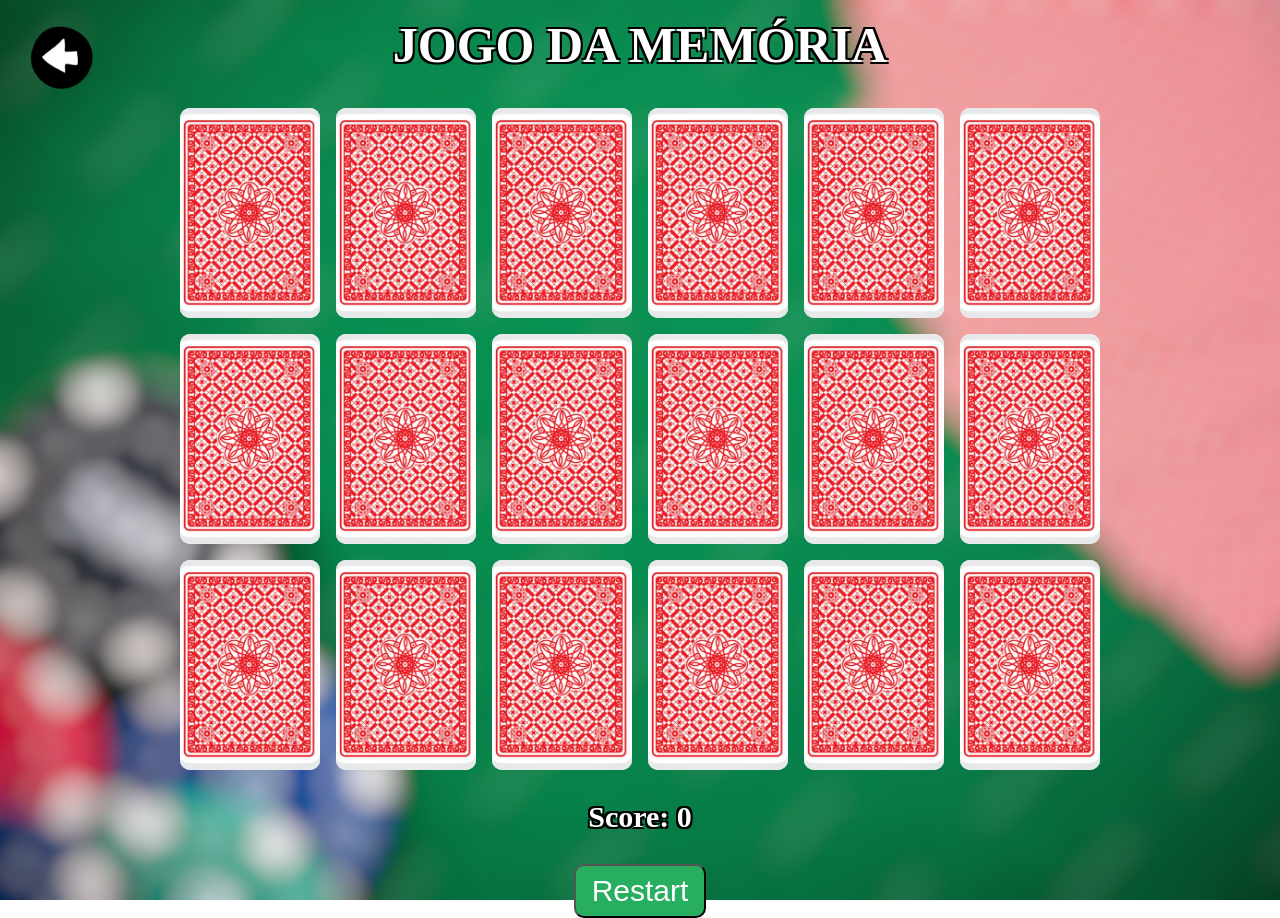
<file: index.html>
<!DOCTYPE html>
<html>
  <head>
    <meta charset="utf-8">
    <title>Jogo Da Memória</title>
    <link rel="stylesheet" type="text/css" href="style.css">
  </head>
  <body>


<div class="borda">
        <div class="titulo">
        <h1 style="color:white">JOGO DA MEMÓRIA</h1>
        </div>
        <div class="grid-container">
        </div>
        <div class="titulo">
        <p>Score: <span class="score"></span></p>
        </div>
        <div class="actions">
        <button onclick="restart()">Restart</button>
        </div>
        <script src="index.js"></script>
</div>


<div class="comebacks">
  <a href="conto.html">
    <img src="imagens/seta brnaca.png" width="100" height="100">
  </a>
</div>

  </body>
</html>
</file>
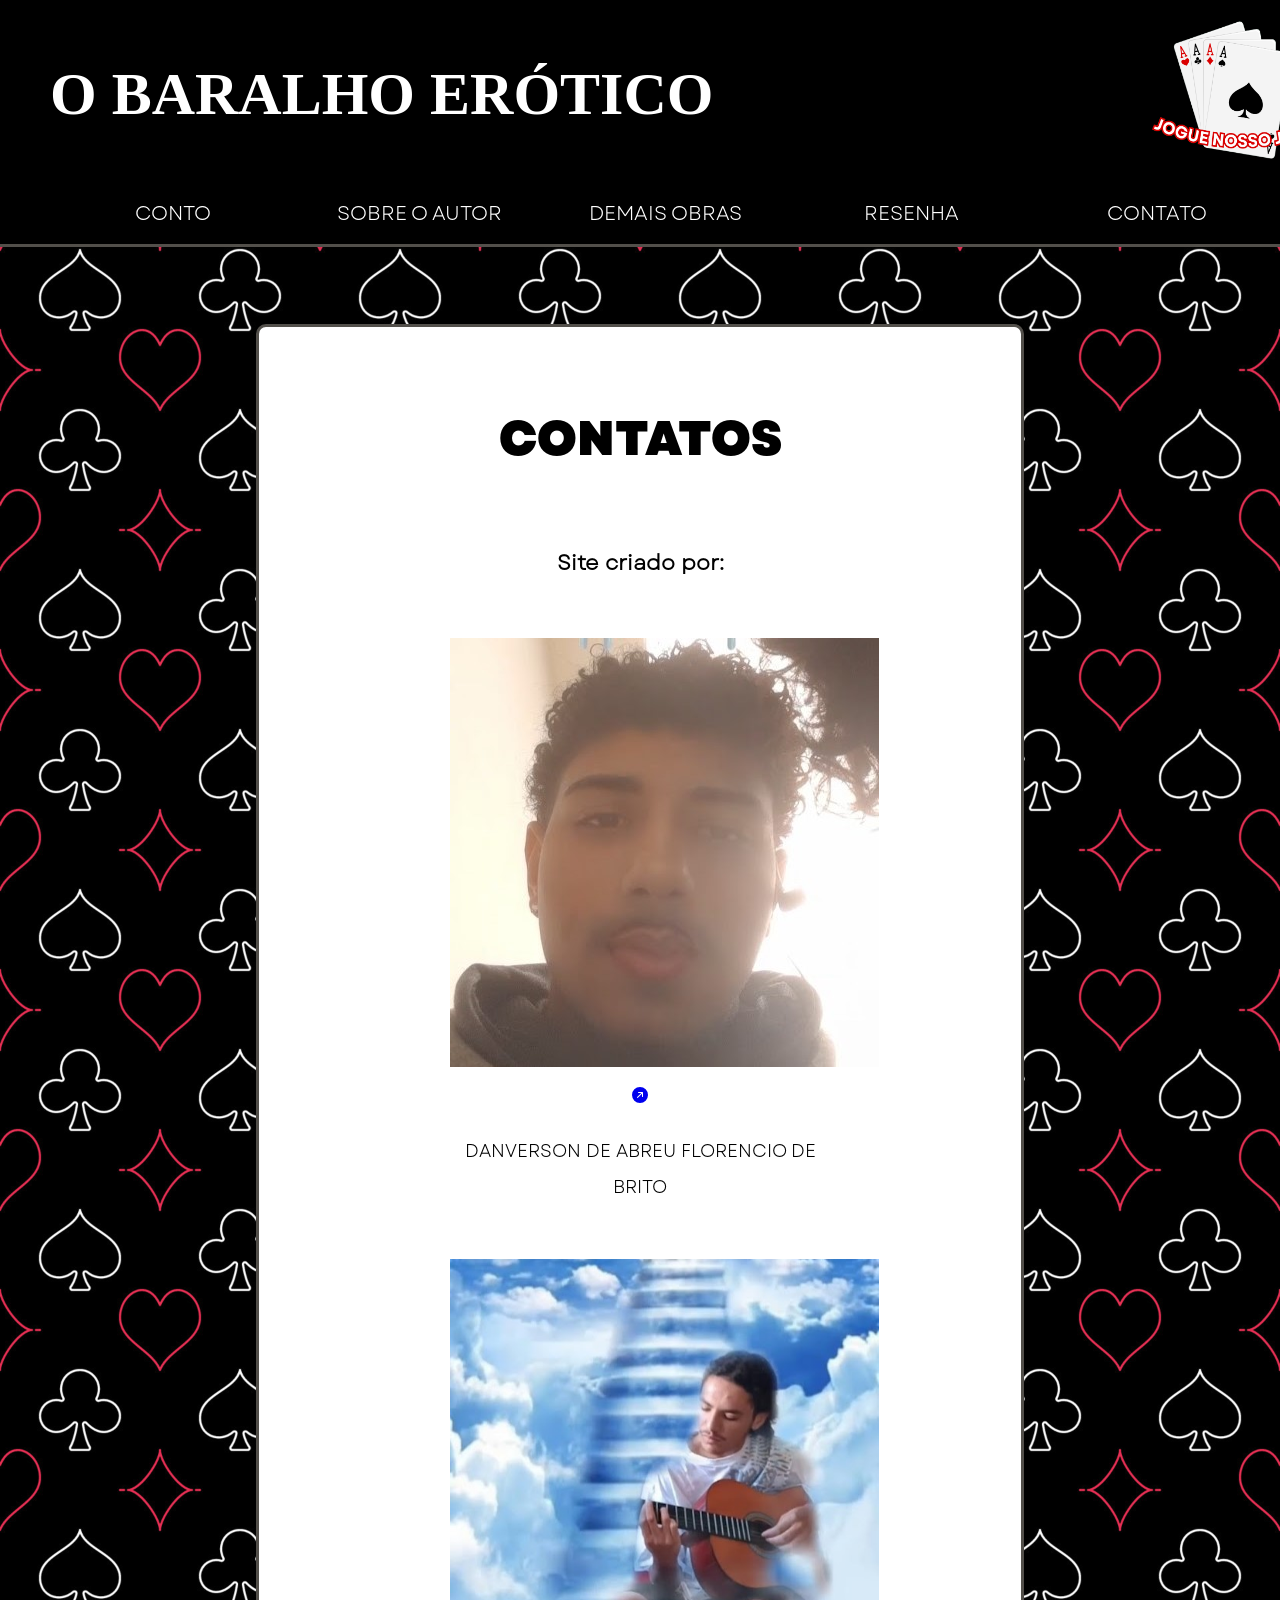
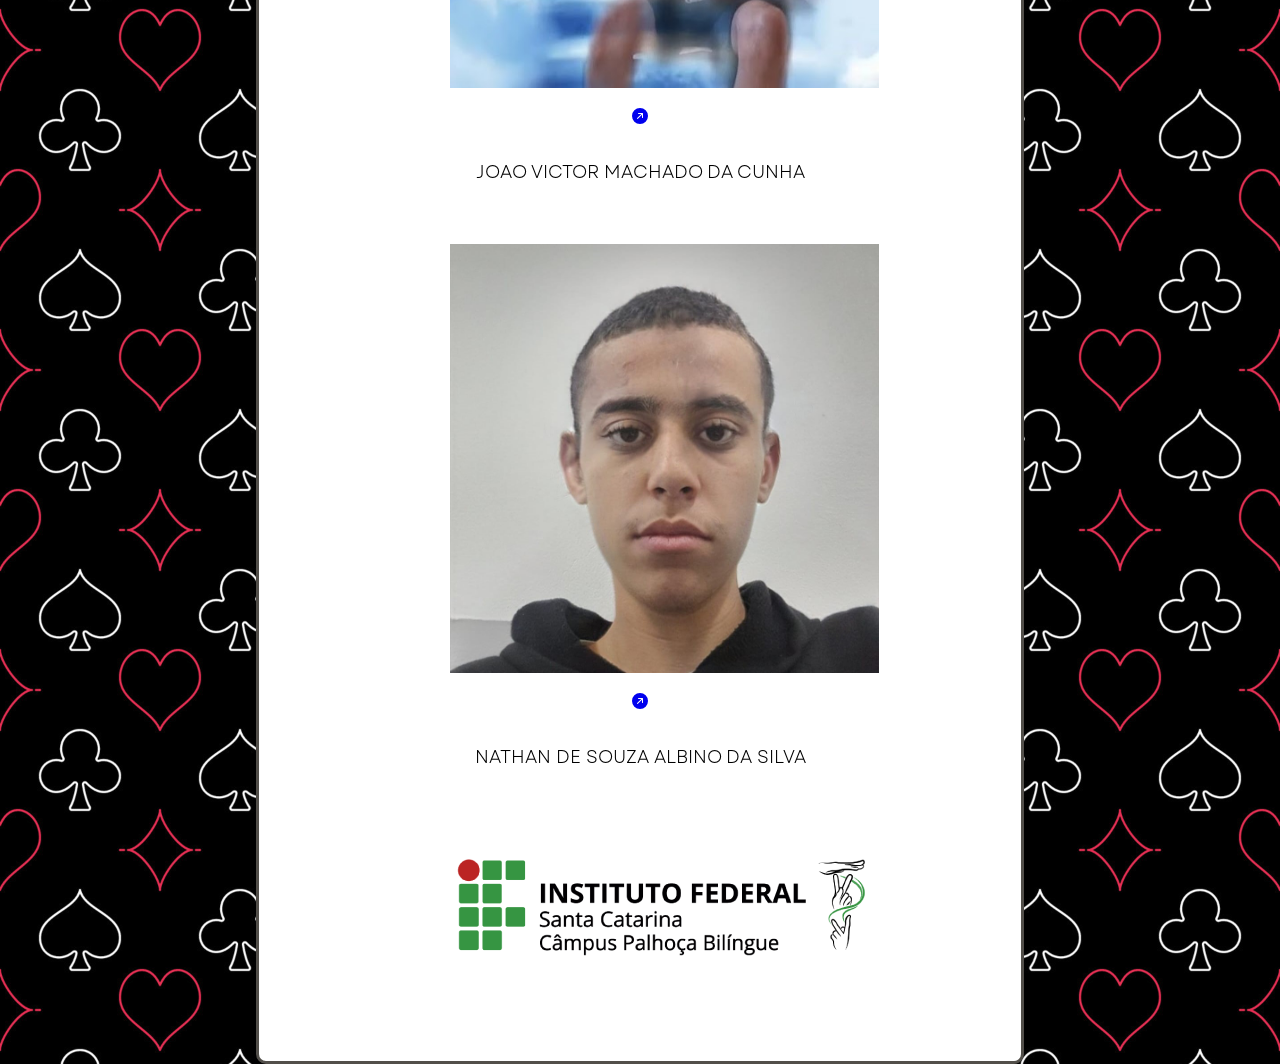
<file: contato.html>
<!DOCTYPE html>
<html lang="PT-BR">
<head>
    <meta charset="UTF-8">
    <meta name="viewport" content="width=device-width, initial-scale=1.0">
    <title>O Baralho Erótico</title>
    <link rel="stylesheet" href="site.css">
</head>
<body>
     <!--CABEÇALHO-->

<div class="header">
    <h1>O BARALHO ERÓTICO</h1>

    <div class="icone">
        <a href="index.html" target="_blank">
        <img src="imagens/icone memory card.png" width="170" height="140" alt="Icone Jogo">
        </a> 
    </div>

    <!--TÓPICOS DO CABEÇALHO-->

    <div class="navegacao"> 
        <div class="item"> <a href="conto.html">CONTO</a></div>
        <div class="item"> <a href="miacouto.html">SOBRE O AUTOR</a></div>
        <div class="item"> <a href="obras.html">DEMAIS OBRAS</a></div>
        <div class="item"> <a href="resenhas.html">RESENHA</a></div>
        <div class="item"> <a href="contato.html">CONTATO</a></div>
    </div>

    </div>
    

    <div class="borda">
    
        <!--TÍTULO-->
    <div class="titulo3">
        <p>
            <h1>CONTATOS</h1>
        </p>
    </div>
    
    <div class="texto3">
        <p>
            <h3>Site criado por:</h3>
            <br>
            <a href="https://www.instagram.com/5d.brito/" target="_blank">
            <img src="imagens/dan.jpg" alt="Danverson">
            <svg xmlns="http://www.w3.org/2000/svg" width="16" height="16" fill="currentColor" class="bi bi-arrow-up-right-circle-fill" viewBox="0 0 16 16">
                <path d="M0 8a8 8 0 1 0 16 0A8 8 0 0 0 0 8m5.904 2.803a.5.5 0 1 1-.707-.707L9.293 6H6.525a.5.5 0 1 1 0-1H10.5a.5.5 0 0 1 .5.5v3.975a.5.5 0 0 1-1 0V6.707z"/>
              </svg>
            </a>
            <p>
            DANVERSON DE ABREU FLORENCIO DE BRITO
            </p>
            <br>
            <a href="https://www.instagram.com/bonjaovi/" target="_blank">
                <img src="imagens/joão.jpg" width="429" height="429" alt="João">
                <svg xmlns="http://www.w3.org/2000/svg" width="16" height="16" fill="currentColor" class="bi bi-arrow-up-right-circle-fill" viewBox="0 0 16 16">
                    <path d="M0 8a8 8 0 1 0 16 0A8 8 0 0 0 0 8m5.904 2.803a.5.5 0 1 1-.707-.707L9.293 6H6.525a.5.5 0 1 1 0-1H10.5a.5.5 0 0 1 .5.5v3.975a.5.5 0 0 1-1 0V6.707z"/>
                  </svg>    
            </a>
            <p>
            JOAO VICTOR MACHADO DA CUNHA
            </p>
            <br>
            <a href="https://www.instagram.com/meninonate/" target="_blank">
                <img src="imagens/nate.jpeg" widht="429" height="429" alt="Nate">
                <svg xmlns="http://www.w3.org/2000/svg" width="16" height="16" fill="currentColor" class="bi bi-arrow-up-right-circle-fill" viewBox="0 0 16 16">
                    <path d="M0 8a8 8 0 1 0 16 0A8 8 0 0 0 0 8m5.904 2.803a.5.5 0 1 1-.707-.707L9.293 6H6.525a.5.5 0 1 1 0-1H10.5a.5.5 0 0 1 .5.5v3.975a.5.5 0 0 1-1 0V6.707z"/>
                  </svg>
            </a>
            <p>
            NATHAN DE SOUZA ALBINO DA SILVA
            </p>
        <br>
        <p>
            <a href="https://www.youtube.com/watch?v=xvFZjo5PgG0" target="_blank">
            <img src="imagens/ifsc logo.png" alt="IFSC CAMPUS PALHOCA">
            </a>
        </p>

    </div>
</body>
</html>
</file>
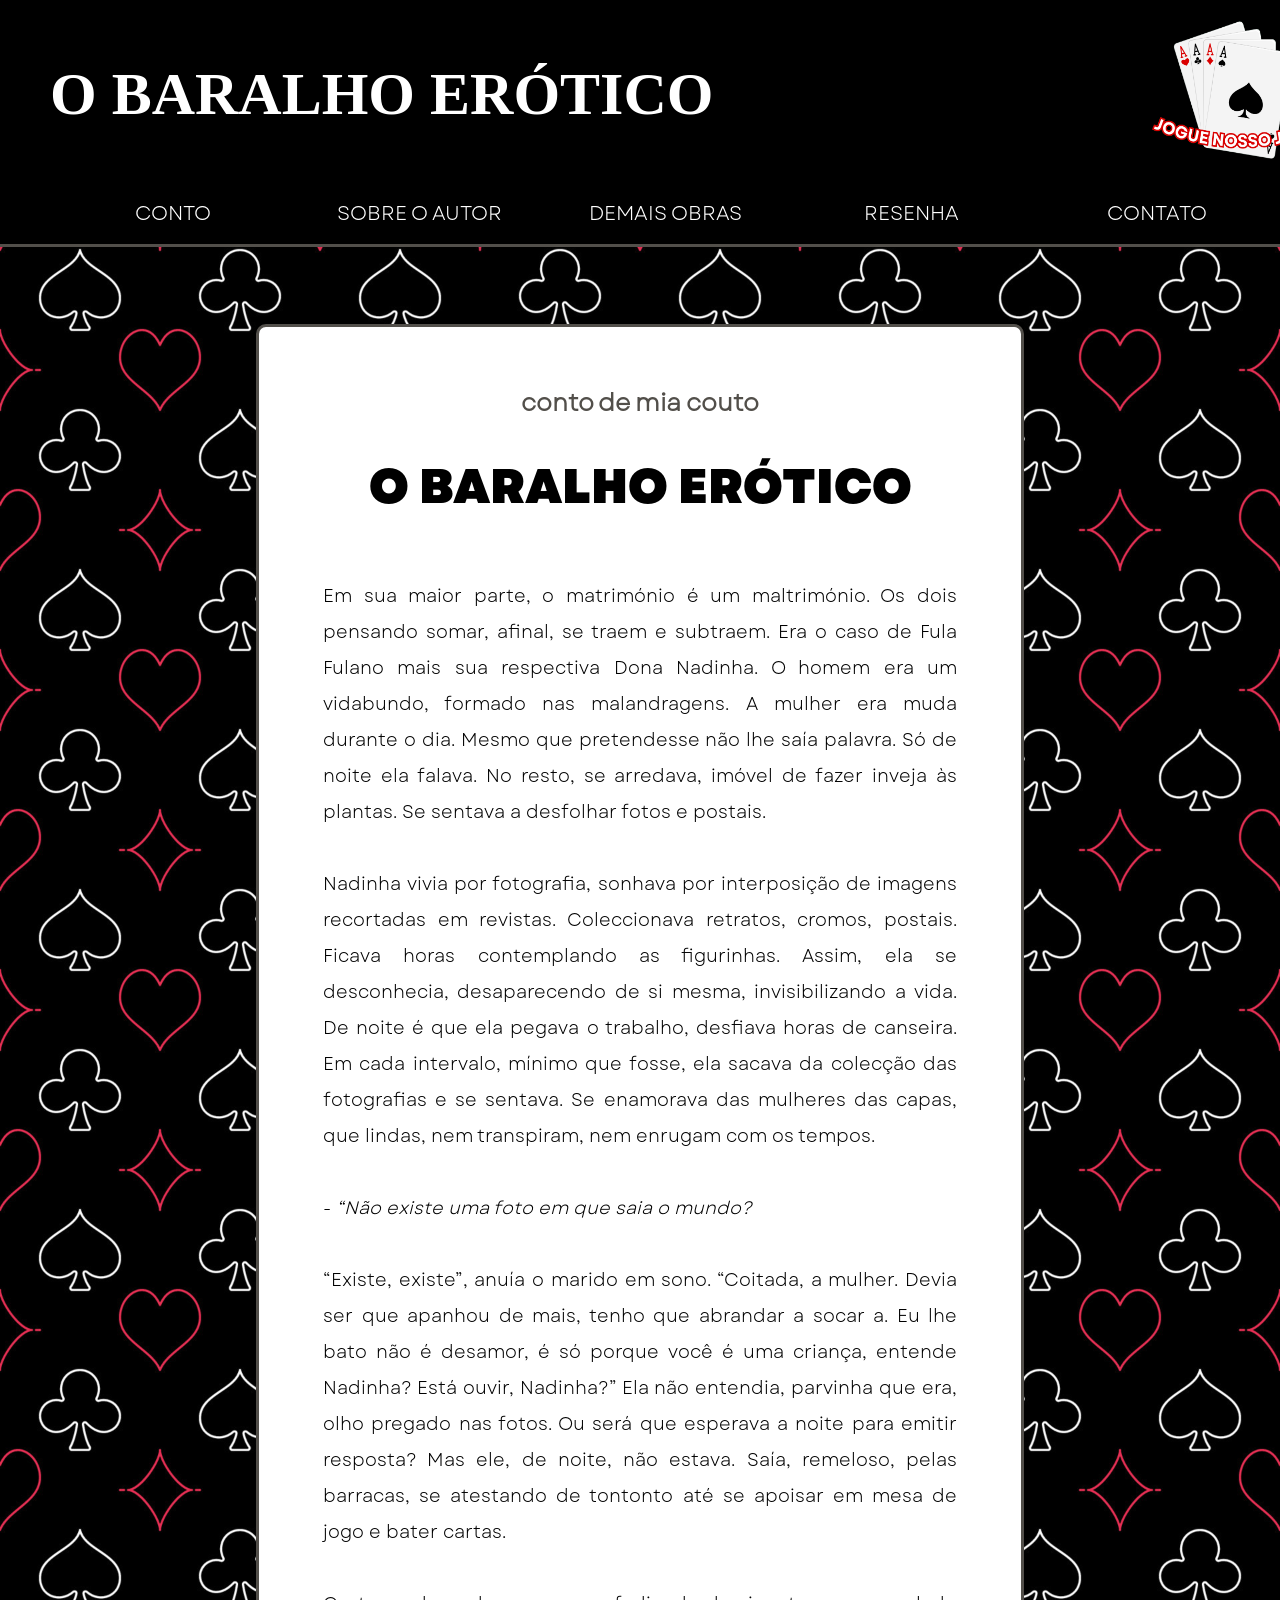
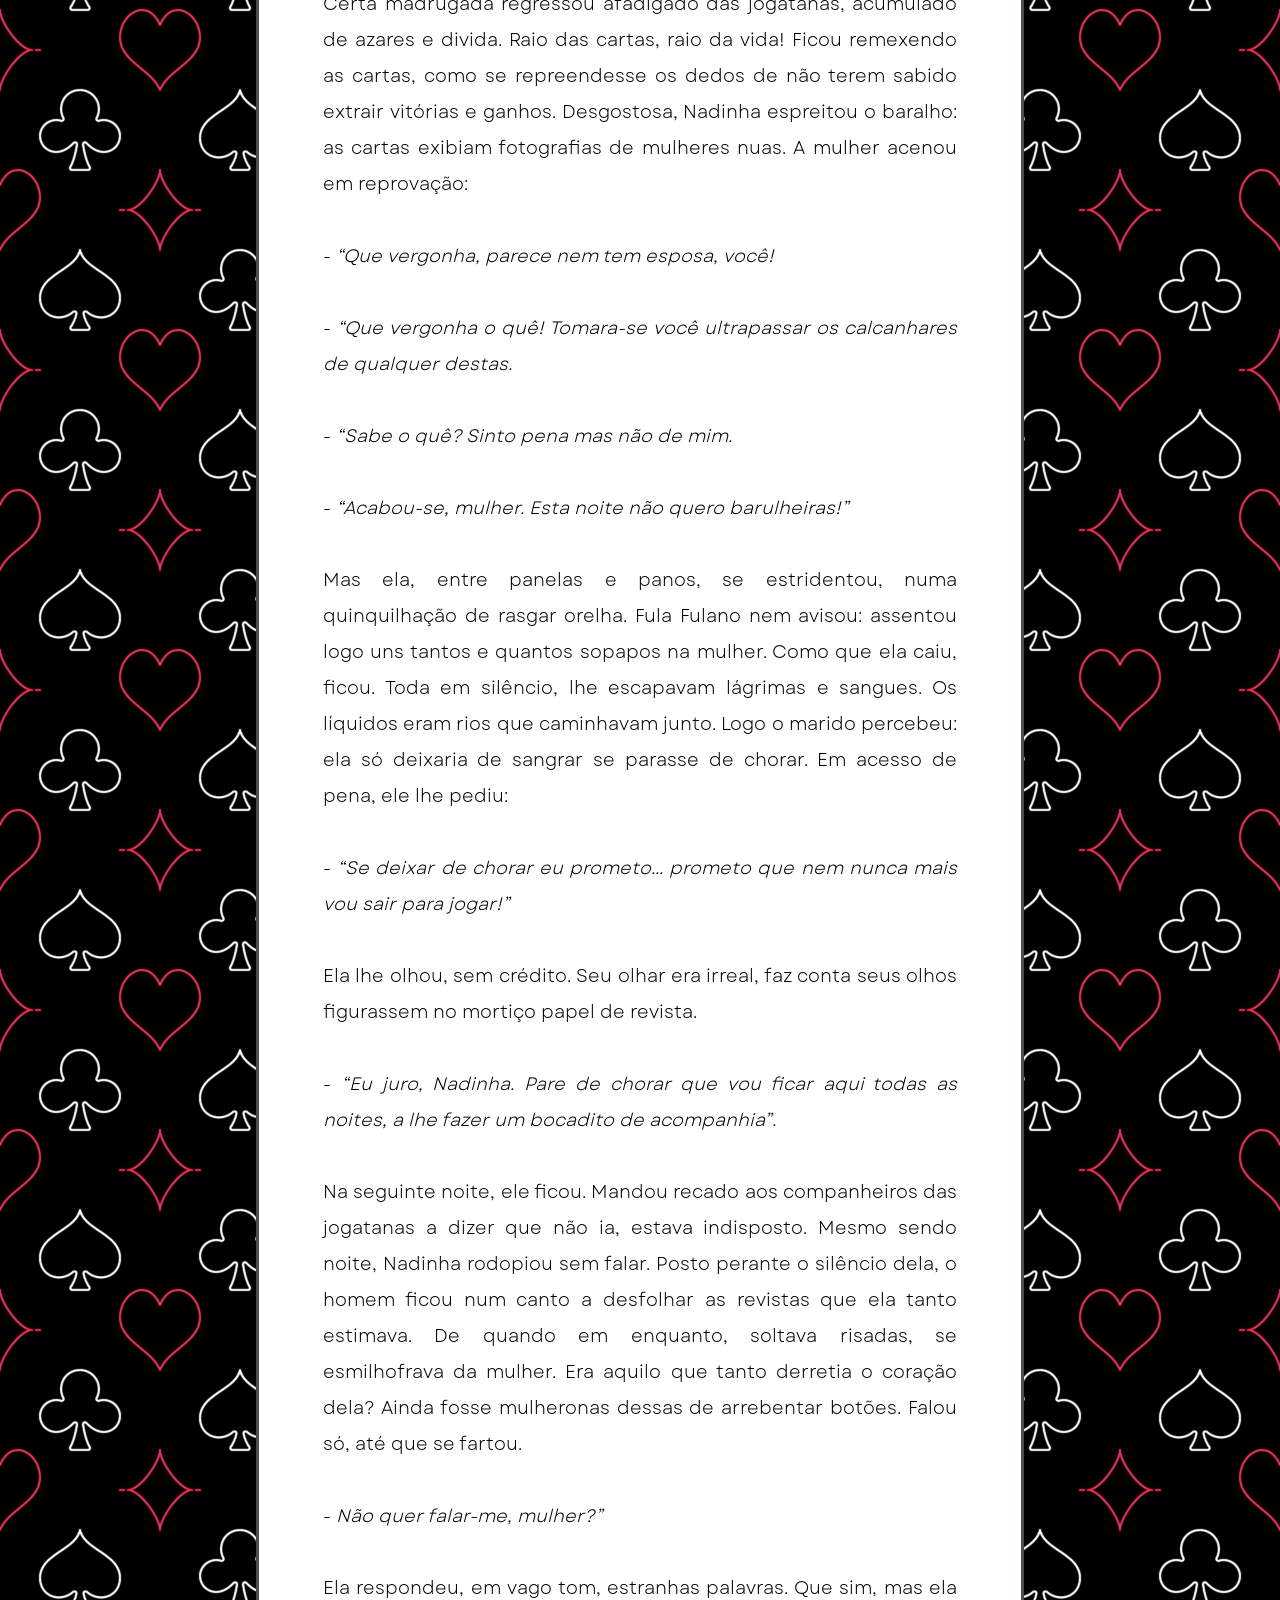
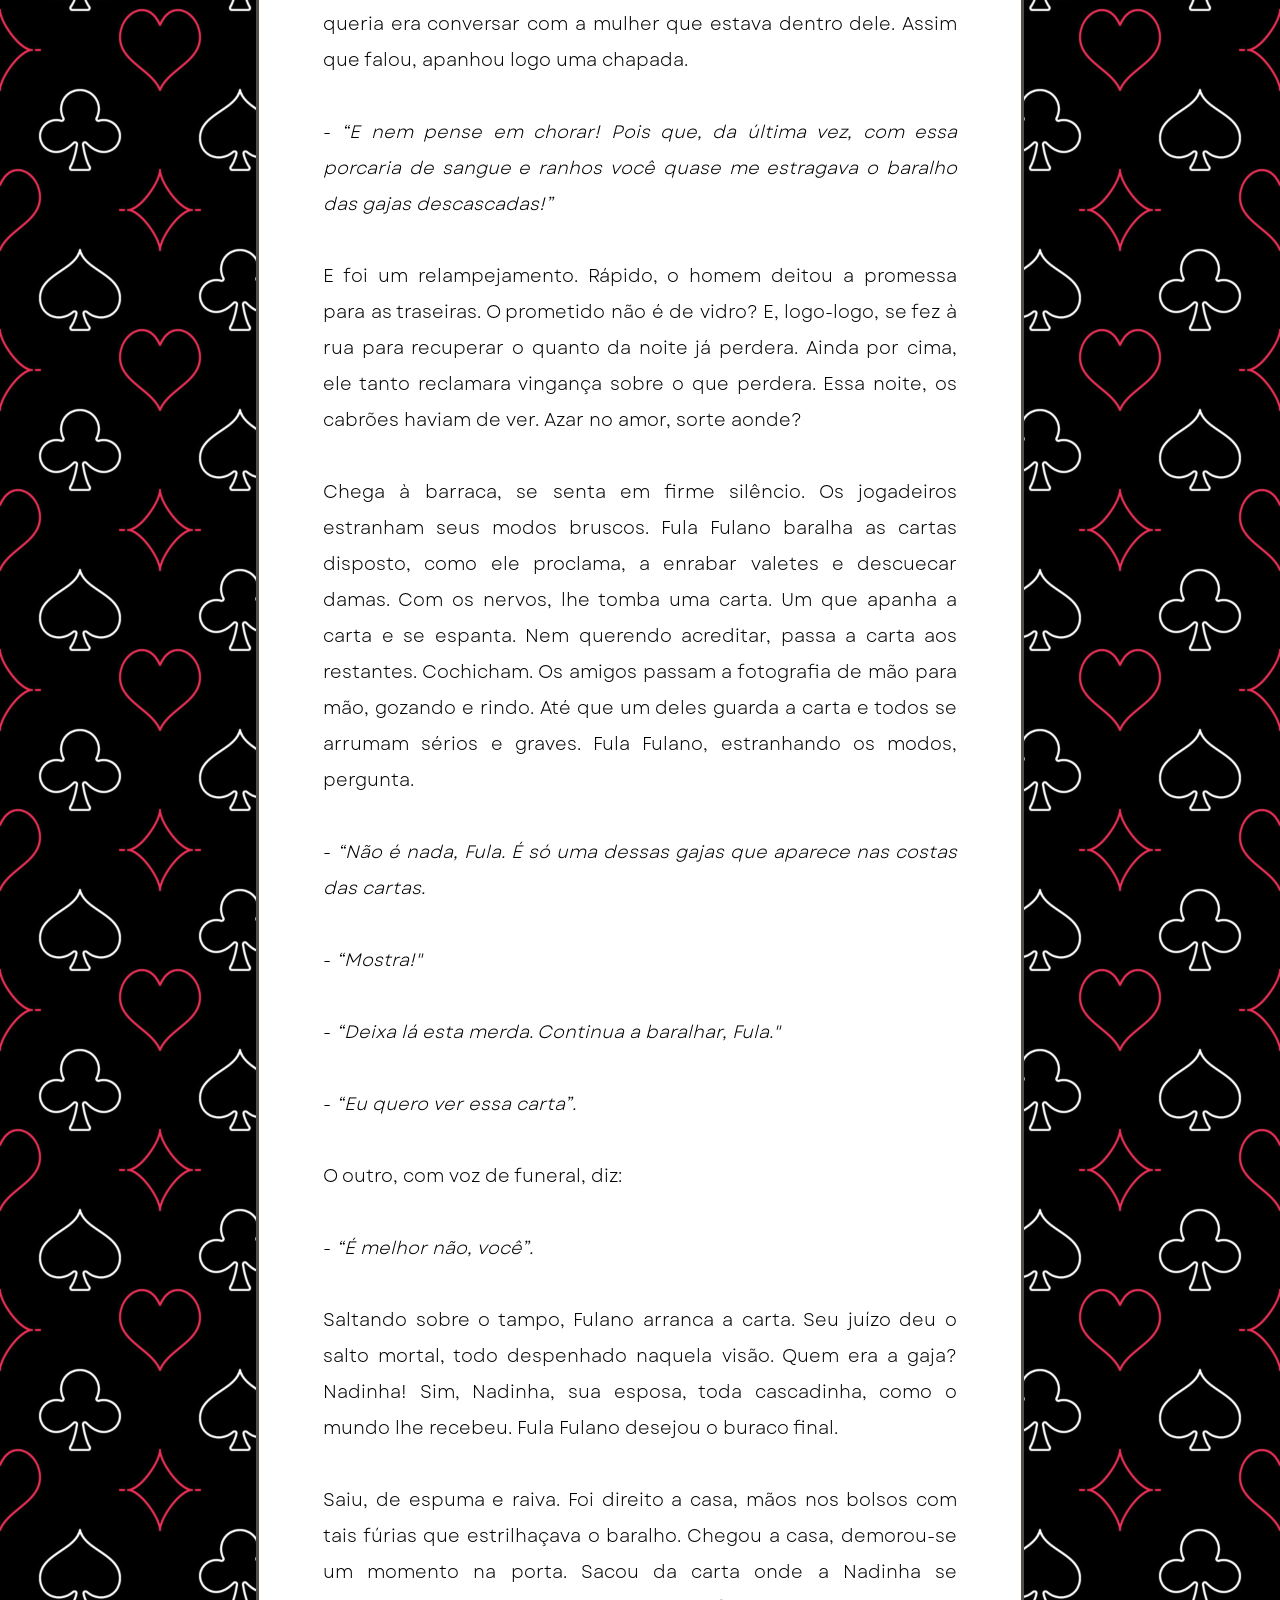
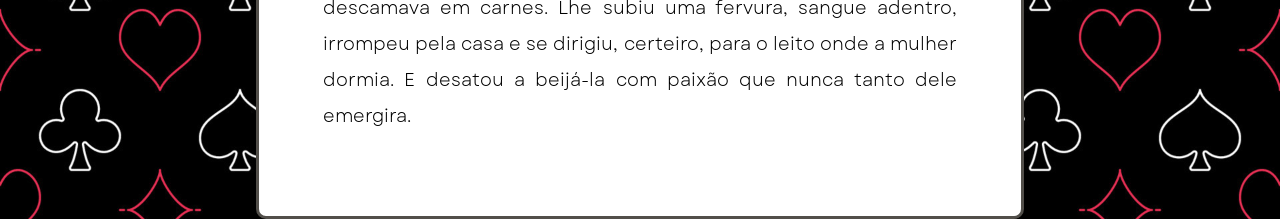
<file: conto.html>
<!DOCTYPE html>
<html lang="pt-br">
<head>
    <meta charset="UTF-8">
    <meta http-equiv="X-UA-Compatible" content="IE=edge">
    <meta name="viewport" content="width=device-width, initial-scale=1.0">
    <title>O Baralho Erótico</title>
    <link rel="stylesheet" href="site.css">
</head>

<body>

    <!--CABEÇALHO-->

<div class="header">
        <h1>O BARALHO ERÓTICO</h1>

        <div class="icone">
            <a href="index.html" target="_blank">
            <img src="imagens/icone memory card.png" width="170" height="140" alt="Icone Jogo">
            </a> 
        </div>

        <!--TÓPICOS DO CABEÇALHO-->

        <div class="navegacao"> 
            <div class="item"> <a href="conto.html">CONTO</a></div>
            <div class="item"> <a href="miacouto.html">SOBRE O AUTOR</a></div>
            <div class="item"> <a href="obras.html">DEMAIS OBRAS</a></div>
            <div class="item"> <a href="resenhas.html">RESENHA</a></div>
            <div class="item"> <a href="contato.html">CONTATO</a></div>
        </div>
</div>

    <!--SUBTÍTULO-->

<div class="borda">

        <div class="titulo-cima1">
            <h2>conto de mia couto</h2>
        </div>

    <!--TÍTULO-->
        <div class="titulo1">
            <p>
                <h1>O BARALHO ERÓTICO</h1>
            </p>
        </div>

        <div class="texto1">

            <p>
            Em sua maior parte, o matrimónio é um maltrimónio. Os dois pensando somar, afinal, se traem e subtraem. Era o caso de Fula Fulano mais sua respectiva Dona Nadinha. O homem era um vidabundo, formado nas malandragens. A mulher era muda durante o dia. Mesmo que pretendesse não lhe saía palavra. Só de noite ela falava. No resto, se arredava, imóvel de fazer inveja às plantas. Se sentava a desfolhar fotos e postais.
            <br>
            <br>
	        Nadinha vivia por fotografia, sonhava por interposição de imagens recortadas em revistas. Coleccionava retratos, cromos, postais. Ficava horas contemplando as figurinhas. Assim, ela se desconhecia, desaparecendo de si mesma, invisibilizando a vida. De noite é que ela pegava o trabalho, desfiava horas de canseira. Em cada intervalo, mínimo que fosse, ela sacava da colecção das fotografias e se sentava. Se enamorava das mulheres das capas, que lindas, nem transpiram, nem enrugam com os tempos.
            <br>
            <br>
	        - <i>“Não existe uma foto em que saia o mundo?</i>
            <br>
            <br>
	        “Existe, existe”, anuía o marido em sono. “Coitada, a mulher. Devia ser que apanhou de mais, tenho que abrandar a socar a. Eu lhe bato não é desamor, é só porque você é uma criança, entende Nadinha? Está ouvir, Nadinha?” Ela não entendia, parvinha que era, olho pregado nas fotos. Ou será que esperava a noite para emitir resposta? Mas ele, de noite, não estava. Saía, remeloso, pelas barracas, se atestando de tontonto até se apoisar em mesa de jogo e bater cartas.
            <br>
            <br>
	        Certa madrugada regressou afadigado das jogatanas, acumulado de azares e divida. Raio das cartas, raio da vida! Ficou remexendo as cartas, como se repreendesse os dedos de não terem sabido extrair vitórias e ganhos. Desgostosa, Nadinha espreitou o baralho: as cartas exibiam fotografias de mulheres nuas. A mulher acenou em reprovação:
            <br>
            <br>
	        - <i>“Que vergonha, parece nem tem esposa, você!</i>
            <br>
            <br>
	        - <i>“Que vergonha o quê! Tomara-se você ultrapassar os calcanhares de qualquer destas.</i>
            <br>
            <br>
	        - <i>“Sabe o quê? Sinto pena mas não de mim.</i>
            <br>
            <br>
	        - <i>“Acabou-se, mulher. Esta noite não quero barulheiras!”</i>
            <br>
            <br>
	        Mas ela, entre panelas e panos, se estridentou, numa quinquilhação de rasgar orelha. Fula Fulano nem avisou: assentou logo uns tantos e quantos sopapos na mulher. Como que ela caiu, ficou. Toda em silêncio, lhe escapavam lágrimas e sangues. Os líquidos eram rios que caminhavam junto. Logo o marido percebeu: ela só deixaria de sangrar se parasse de chorar. Em acesso de pena, ele lhe pediu:
            <br>
            <br>
	        - <i>“Se deixar de chorar eu prometo... prometo que nem nunca mais vou sair para jogar!”</i>
            <br>
            <br>
	        Ela lhe olhou, sem crédito. Seu olhar era irreal, faz conta seus olhos figurassem no mortiço papel de revista.
            <br>
            <br>
	        - <i>“Eu juro, Nadinha. Pare de chorar que vou ficar aqui todas as noites, a lhe fazer um bocadito de acompanhia”.</i>
            <br>
            <br>
	        Na seguinte noite, ele ficou. Mandou recado aos companheiros das jogatanas a dizer que não ia, estava indisposto. Mesmo sendo noite, Nadinha rodopiou sem falar. Posto perante o silêncio dela, o homem ficou num canto a desfolhar as revistas que ela tanto estimava. De quando em enquanto, soltava risadas, se esmilhofrava da mulher. Era aquilo que tanto derretia o coração dela? Ainda fosse mulheronas dessas de arrebentar botões. Falou só, até que se fartou.
            <br>
            <br>
            - <i>Não quer falar-me, mulher?”</i>
            <br>
            <br>
	        Ela respondeu, em vago tom, estranhas palavras. Que sim, mas ela queria era conversar com a mulher que estava dentro dele. Assim que falou, apanhou logo uma chapada.
            <br>
            <br>
	        - <i>“E nem pense em chorar! Pois que, da última vez, com essa porcaria de sangue e ranhos você quase me estragava o baralho das gajas descascadas!”</i>
            <br>
            <br>
	        E foi um relampejamento. Rápido, o homem deitou a promessa para as traseiras. O prometido não é de vidro? E, logo-logo, se fez à rua para recuperar o quanto da noite já perdera. Ainda por cima, ele tanto reclamara vingança sobre o que perdera. Essa noite, os cabrões haviam de ver. Azar no amor, sorte aonde?
            <br>
            <br>
	        Chega à barraca, se senta em firme silêncio. Os jogadeiros estranham seus modos bruscos. Fula Fulano baralha as cartas disposto, como ele proclama, a enrabar valetes e descuecar damas. Com os nervos, lhe tomba uma carta. Um que apanha a carta e se espanta. Nem querendo acreditar, passa a carta aos restantes. Cochicham. Os amigos passam a fotografia de mão para mão, gozando e rindo. Até que um deles guarda a carta e todos se arrumam sérios e graves. Fula Fulano, estranhando os modos, pergunta.
            <br>
            <br>
	        - <i>“Não é nada, Fula. É só uma dessas gajas que aparece nas costas das cartas.</i>
            <br>
            <br>
	        - <i>“Mostra!"</i>
            <br>
            <br>
	        - <i>“Deixa lá esta merda. Continua a baralhar, Fula."</i>
            <br>
            <br>
	        - <i>“Eu quero ver essa carta”.</i>
            <br>
            <br>
	        O outro, com voz de funeral, diz:
            <br>
            <br>
	        - <i>“É melhor não, você”.</i>
            <br>
            <br>
	        Saltando sobre o tampo, Fulano arranca a carta. Seu juízo deu o salto mortal, todo despenhado naquela visão. Quem era a gaja? Nadinha! Sim, Nadinha, sua esposa, toda cascadinha, como o mundo lhe recebeu. Fula Fulano desejou o buraco final.
            <br>
            <br>
	        Saiu, de espuma e raiva. Foi direito a casa, mãos nos bolsos com tais fúrias que estrilhaçava o baralho. Chegou a casa, demorou-se um momento na porta. Sacou da carta onde a Nadinha se descamava em carnes. Lhe subiu uma fervura, sangue adentro, irrompeu pela casa e se dirigiu, certeiro, para o leito onde a mulher dormia. E desatou a beijá-la com paixão que nunca tanto dele emergira.
            </p>

        </div>

</div>

</body>
</html>
</file>
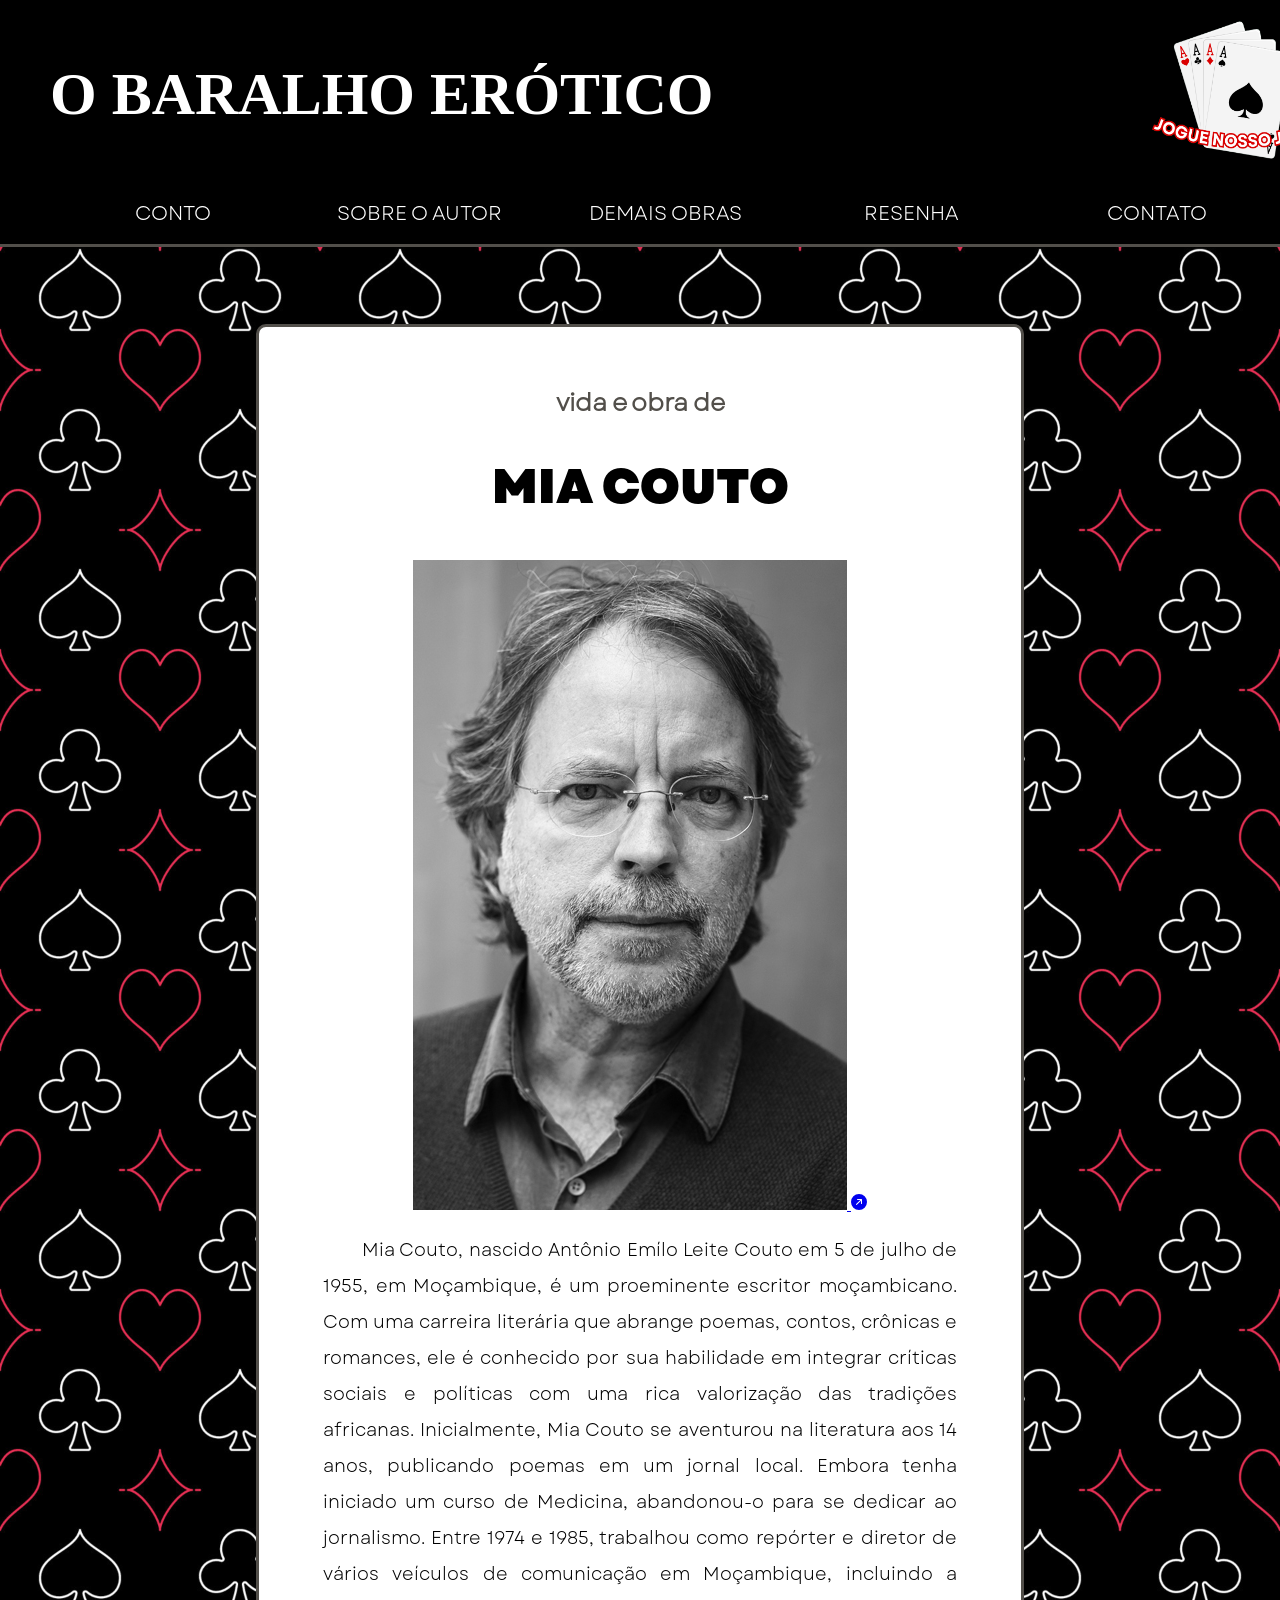
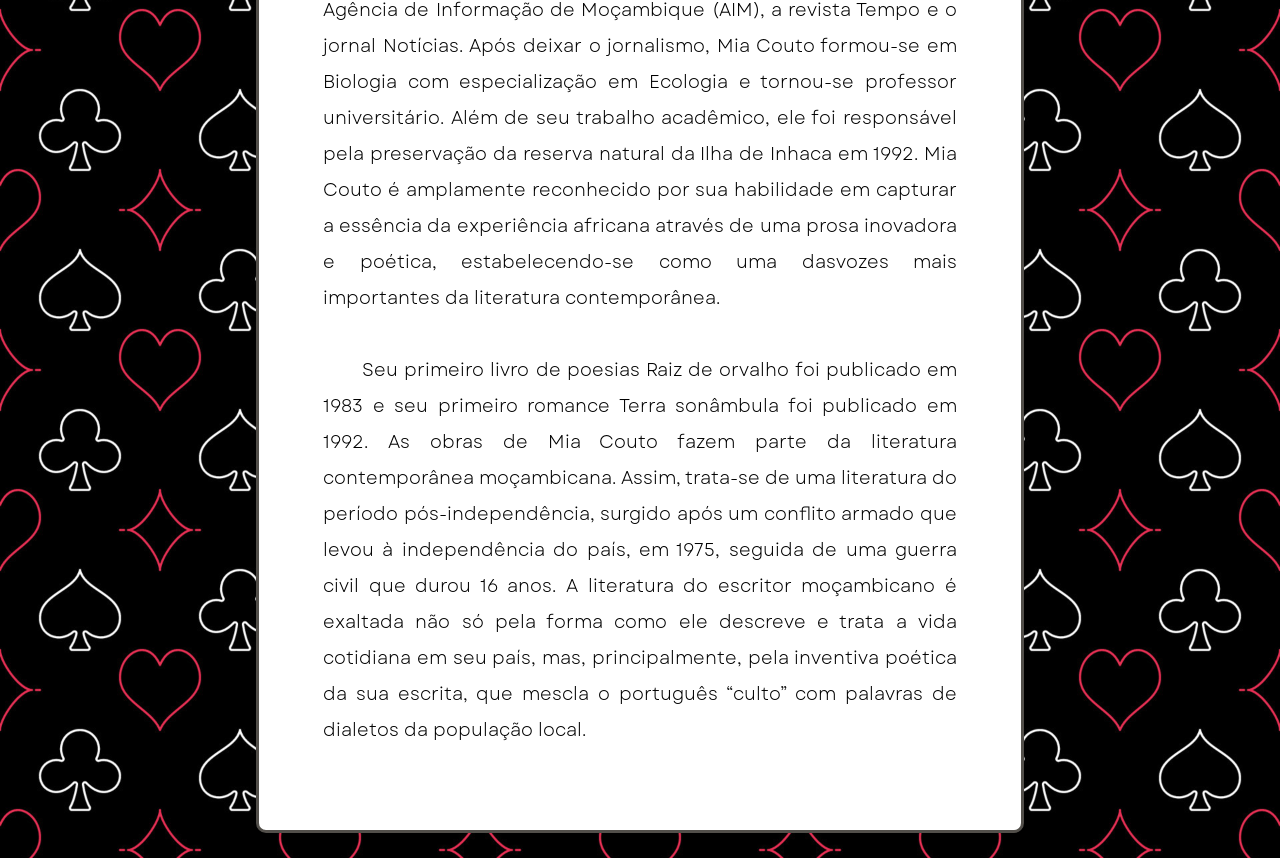
<file: miacouto.html>
<!DOCTYPE html>
<html lang="pt-br">
<head>
    <meta charset="UTF-8">
    <meta name="viewport" content="width=device-width, initial-scale=1.0">
    <title>O Baralho Erótico</title>
    <link rel="stylesheet" href="site.css">
</head>
<body>

        <!--CABEÇALHO-->

<div class="header">
    <h1>O BARALHO ERÓTICO</h1>

    <div class="icone">
        <a href="index.html" target="_blank">
        <img src="imagens/icone memory card.png" width="170" height="140" alt="Icone Jogo">
        </a> 
    </div>

    <!--TÓPICOS DO CABEÇALHO-->

    <div class="navegacao"> 
        <div class="item"> <a href="conto.html">CONTO</a></div>
        <div class="item"> <a href="miacouto.html">SOBRE O AUTOR</a></div>
        <div class="item"> <a href="obras.html">DEMAIS OBRAS</a></div>
        <div class="item"> <a href="resenhas.html">RESENHA</a></div>
        <div class="item"> <a href="contato.html">CONTATO</a></div>
    </div>
    
</div>

<div class="container">
    
    <div class="borda">
    
        <!--SUBTÍTULO-->
    
        <div class="titulo-cima2">
            <h2>vida e obra de</h2>
        </div>
    
        <!--TÍTULO-->
        <div class="titulo2">
            <p>
            <h1>MIA COUTO</h1>
            </p>
        </div>

        <div style="text-align: center;">
            <a href="https://pt.wikipedia.org/wiki/Mia_Couto" target="_blank">
            <img src="imagens/mia couto.jpg" alt="Imagem de Mia Couto">
            <svg xmlns="http://www.w3.org/2000/svg" width="16" height="16" fill="currentColor" class="bi bi-arrow-up-right-circle-fill" viewBox="0 0 16 16">
                <path d="M0 8a8 8 0 1 0 16 0A8 8 0 0 0 0 8m5.904 2.803a.5.5 0 1 1-.707-.707L9.293 6H6.525a.5.5 0 1 1 0-1H10.5a.5.5 0 0 1 .5.5v3.975a.5.5 0 0 1-1 0V6.707z"/>
              </svg>
            </a>
        </div>
    
            <div class="texto2">
    
                <p>
                ⠀⠀⠀Mia Couto, nascido Antônio Emílo Leite Couto em 5 de julho de 1955, em Moçambique, é um proeminente escritor moçambicano. Com uma carreira literária que abrange poemas, contos, crônicas e romances, ele é conhecido por sua habilidade em integrar críticas sociais e políticas com uma rica valorização das tradições africanas. Inicialmente, Mia Couto se aventurou na literatura aos 14 anos, publicando poemas em um jornal local. Embora tenha iniciado um curso de Medicina, abandonou-o para se dedicar ao jornalismo. Entre 1974 e 1985, trabalhou como repórter e diretor de vários veículos de comunicação em Moçambique, incluindo a Agência de Informação de Moçambique (AIM), a revista Tempo e o jornal Notícias. Após deixar o jornalismo, Mia Couto formou-se em Biologia com especialização em Ecologia e tornou-se professor universitário. Além de seu trabalho acadêmico, ele foi responsável pela preservação da reserva natural da Ilha de Inhaca em 1992. Mia Couto é amplamente reconhecido por sua habilidade em capturar a essência da experiência africana através de uma prosa inovadora e poética, estabelecendo-se como uma dasvozes mais importantes da literatura contemporânea.
                <br>
                <br>
                ⠀⠀⠀Seu primeiro livro de poesias Raiz de orvalho foi publicado em 1983 e seu primeiro romance Terra sonâmbula foi publicado em 1992. As obras de Mia Couto fazem parte da
                literatura contemporânea moçambicana. Assim, trata-se de uma literatura do período pós-independência, surgido após um conflito armado que levou à independência do país, em 1975, seguida de uma guerra civil que durou 16 anos. A literatura do escritor moçambicano é exaltada não só pela forma como ele descreve e trata a vida cotidiana em seu país, mas, principalmente, pela inventiva poética da sua escrita, que mescla o português “culto” com palavras de dialetos da população local.
                </p>
            </div>

    </div>

</div>

</div>

</div>

</body>
</html>
</file>
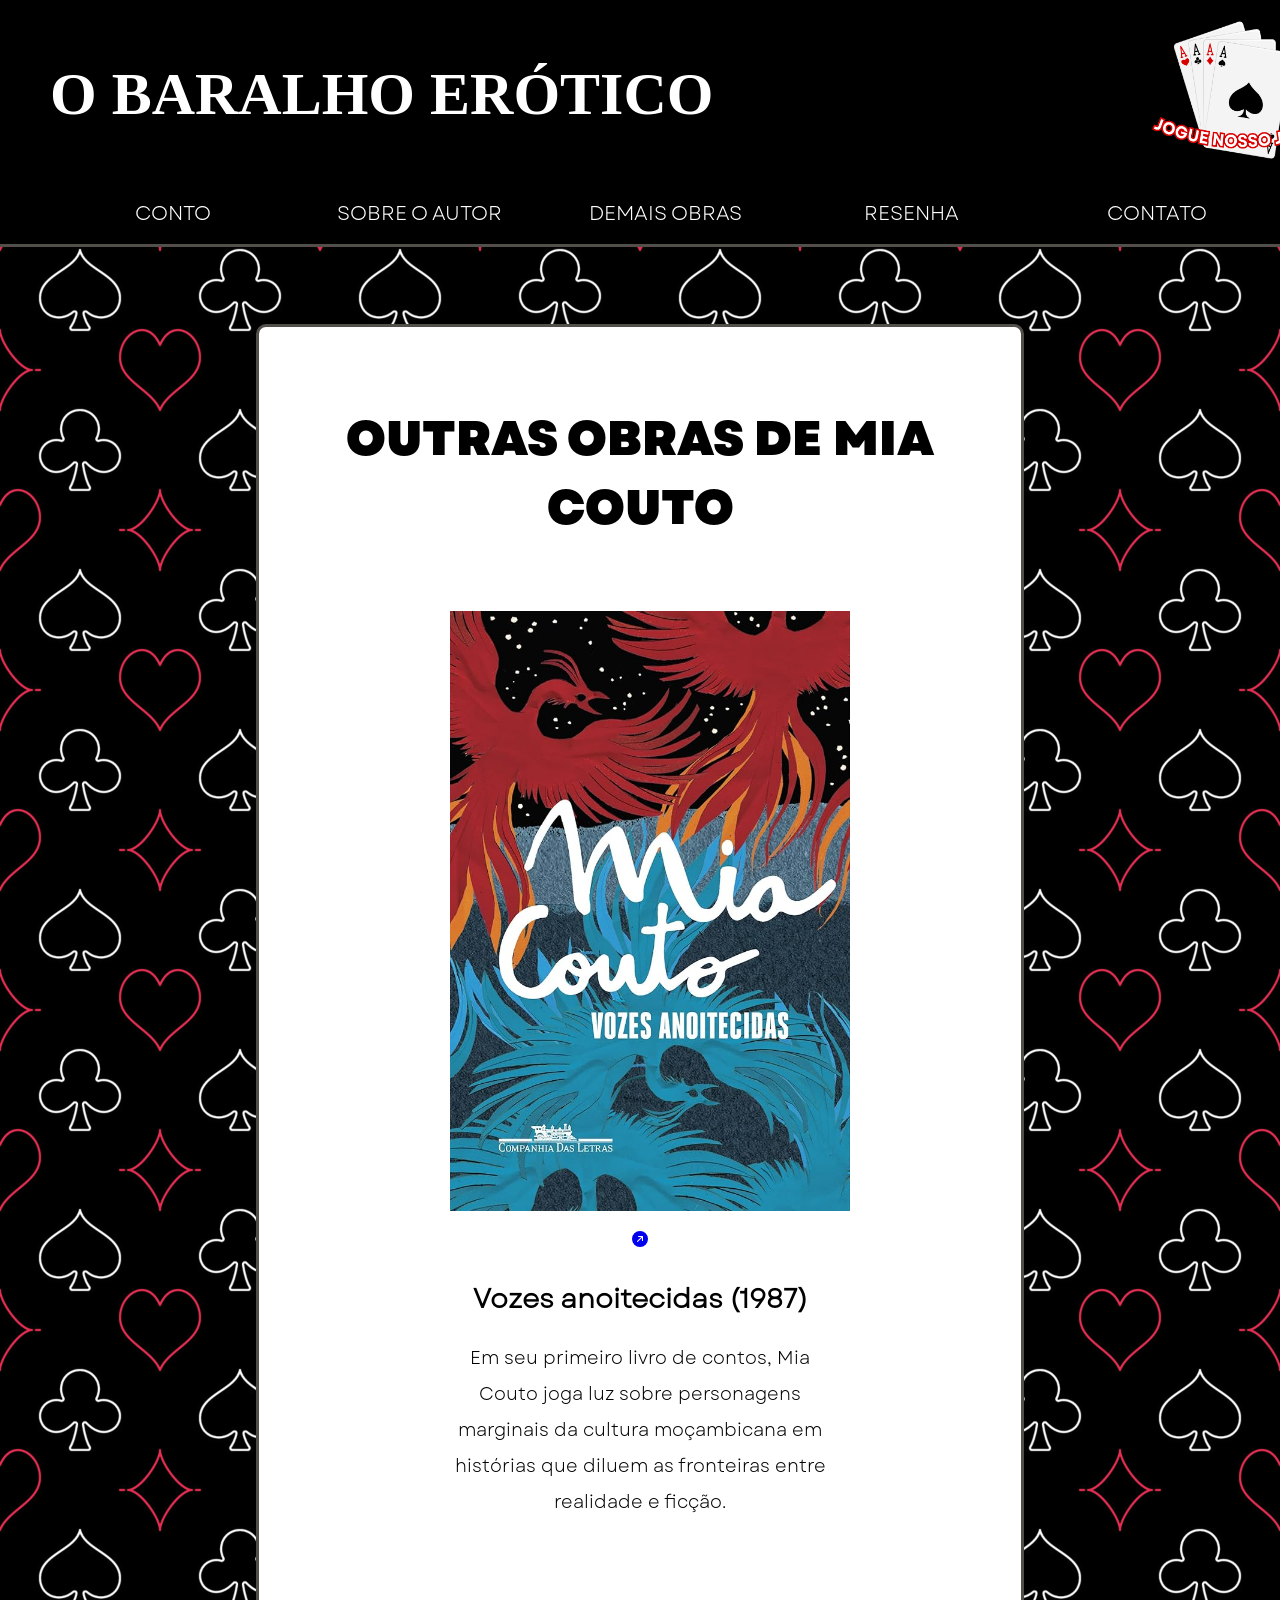
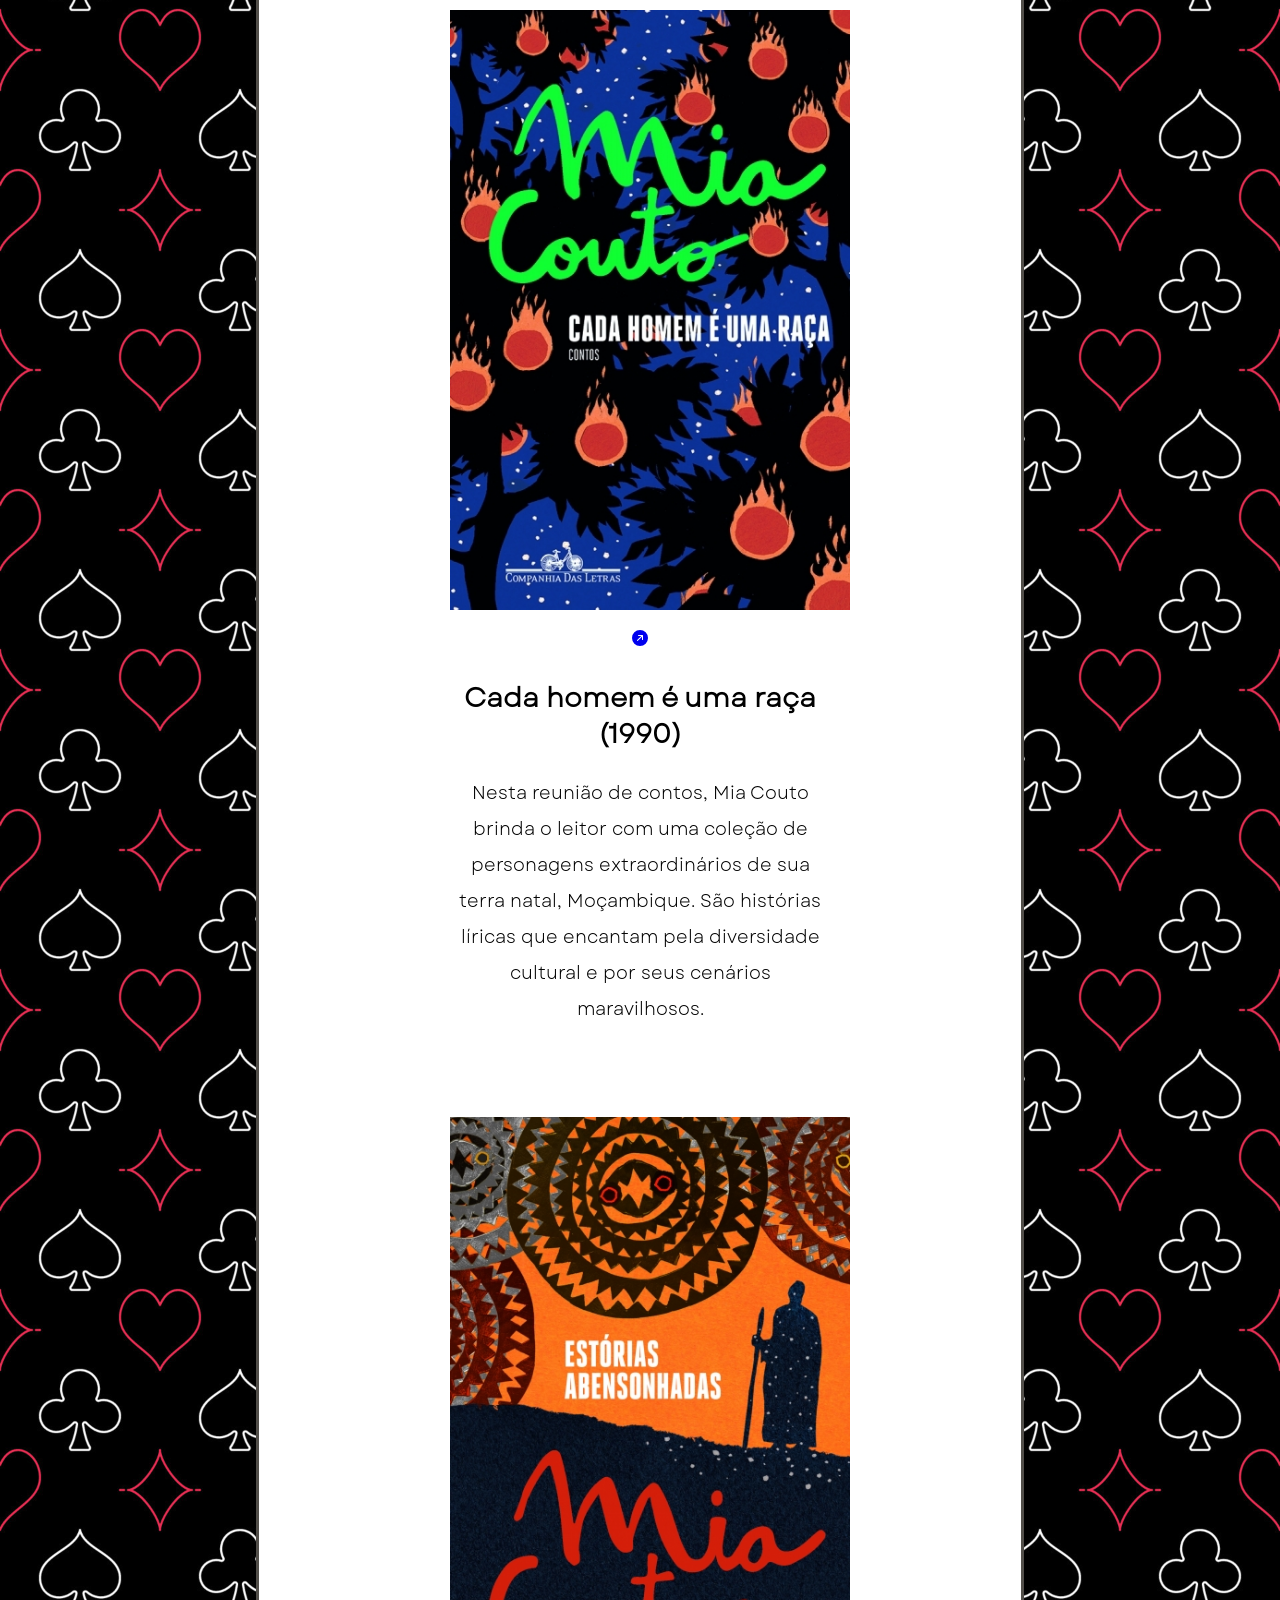
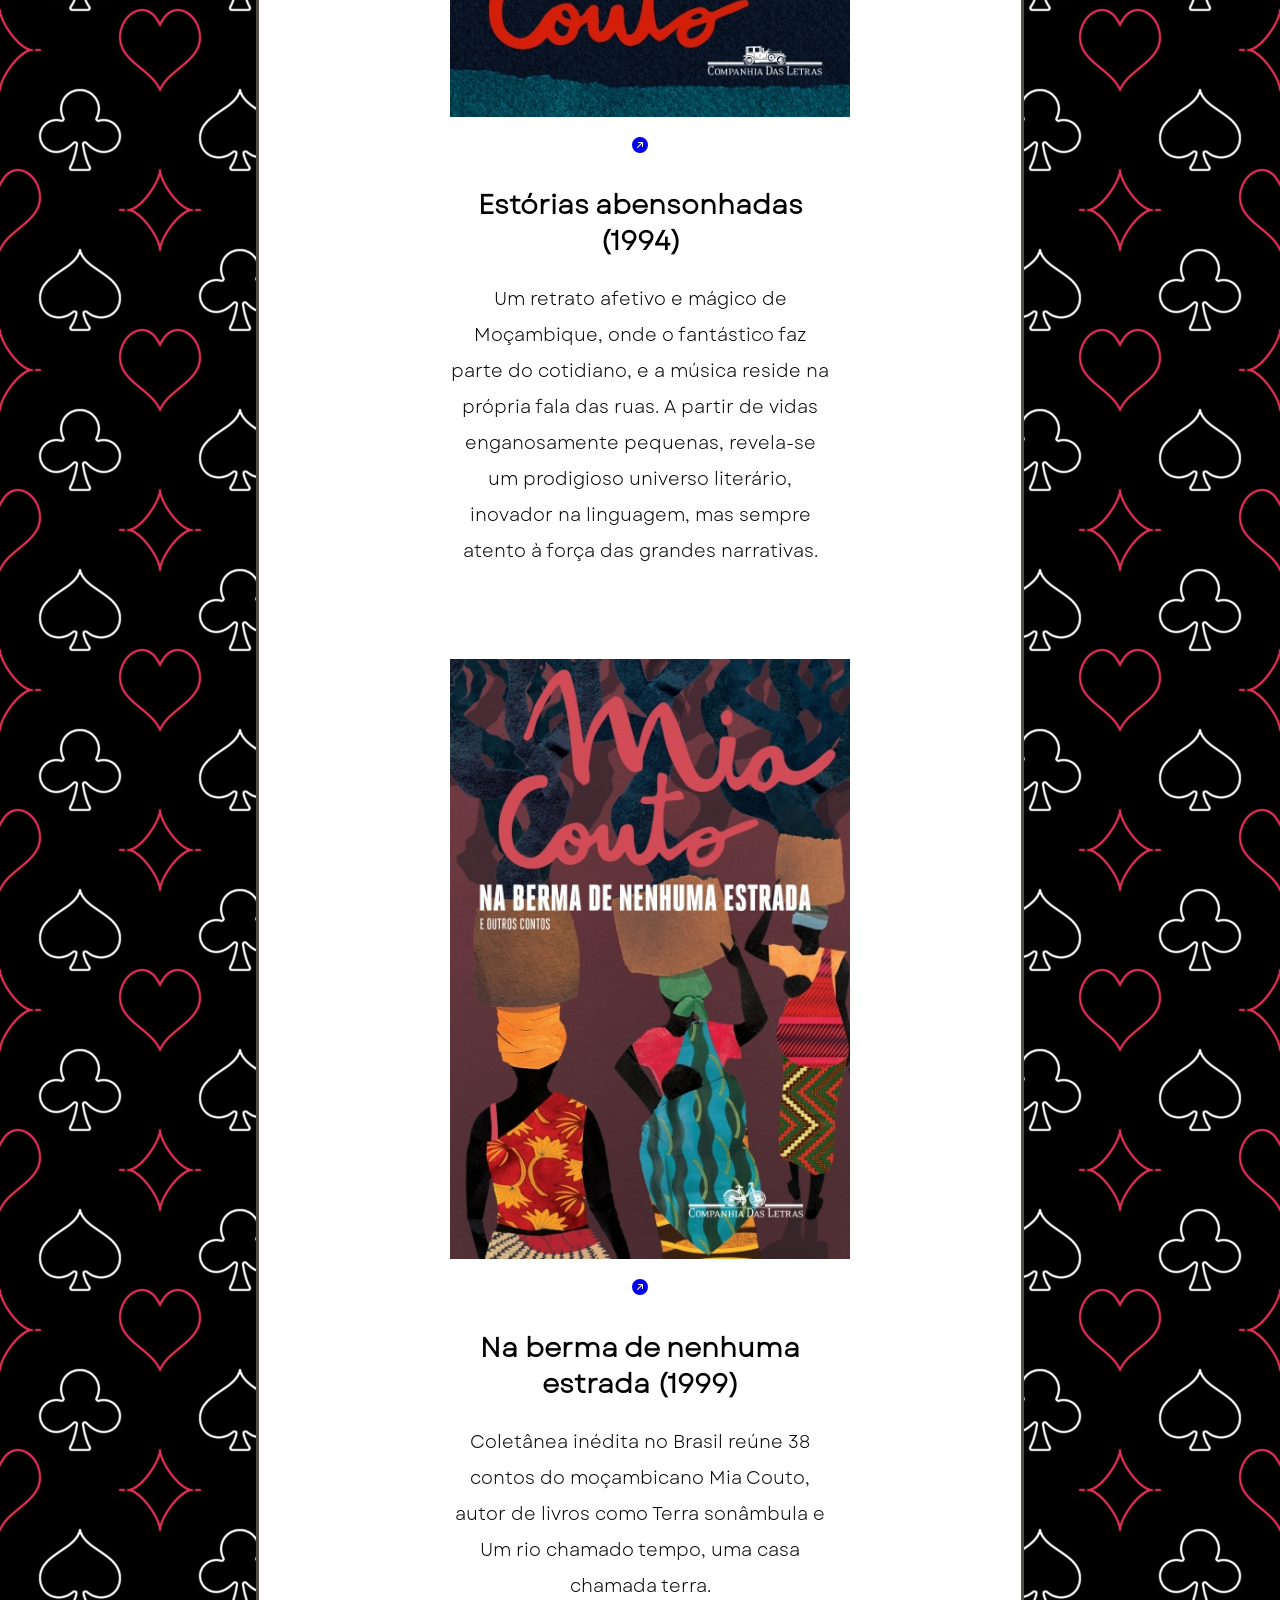
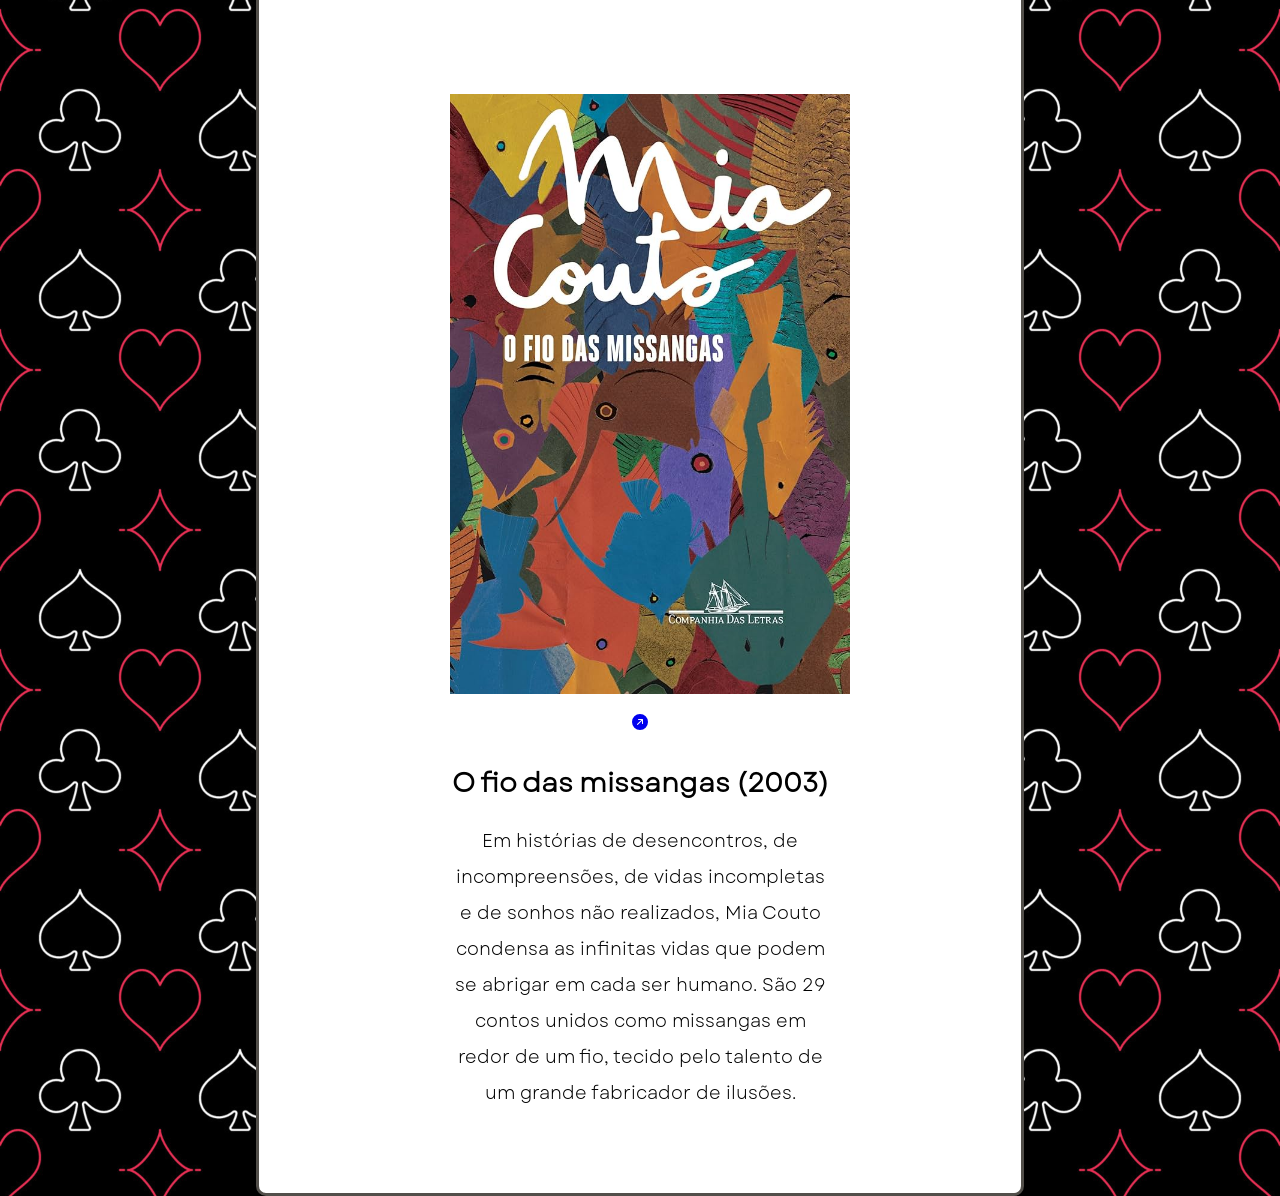
<file: obras.html>
<!DOCTYPE html>
<html lang="pt-br">
<head>
    <meta charset="UTF-8">
    <meta http-equiv="X-UA-Compatible" content="IE=edge">
    <meta name="viewport" content="width=device-width, initial-scale=1.0">
    <title>O Baralho Erótico</title>
    <link rel="stylesheet" href="site.css">
</head>
<body>

     <!--CABEÇALHO-->

<div class="header">
    <h1>O BARALHO ERÓTICO</h1>

    <div class="icone">
        <a href="index.html" target="_blank">
        <img src="imagens/icone memory card.png" width="170" height="140" alt="Icone Jogo">
        </a> 
    </div>

    <!--TÓPICOS DO CABEÇALHO-->

    <div class="navegacao"> 
        <div class="item"> <a href="conto.html">CONTO</a></div>
        <div class="item"> <a href="miacouto.html">SOBRE O AUTOR</a></div>
        <div class="item"> <a href="obras.html">DEMAIS OBRAS</a></div>
        <div class="item"> <a href="resenhas.html">RESENHA</a></div>
        <div class="item"> <a href="contato.html">CONTATO</a></div>
    </div>
</div>

<div class="borda">
    
    <!--TÍTULO-->
<div class="titulo4">
    <p>
        <h1>OUTRAS OBRAS DE MIA COUTO</h1>
    </p>
</div>

<div class="texto4">
    <p>
        <a href="https://www.companhiadasletras.com.br/livro/9788535927337/vozes-anoitecidas" target="_blank">
        <img src="imagens/vozes anoitecidas.jpg" width="400" height="600" alt="Vozes Anoitecidas">
        <svg xmlns="http://www.w3.org/2000/svg" width="16" height="16" fill="currentColor" class="bi bi-arrow-up-right-circle-fill" viewBox="0 0 16 16">
            <path d="M0 8a8 8 0 1 0 16 0A8 8 0 0 0 0 8m5.904 2.803a.5.5 0 1 1-.707-.707L9.293 6H6.525a.5.5 0 1 1 0-1H10.5a.5.5 0 0 1 .5.5v3.975a.5.5 0 0 1-1 0V6.707z"/>
          </svg>
        </a>
        <br>
        <h2>Vozes anoitecidas (1987)</h2>
        <p>Em seu primeiro livro de contos, Mia Couto joga luz sobre personagens marginais da cultura moçambicana em histórias que diluem as fronteiras entre realidade e ficção.</p>
        <br>
        <br>
        <a href="https://www.companhiadasletras.com.br/livro/9788535928525/cada-homem-e-uma-raca" target="_blank">
        <img src="imagens/cada-homem-e-uma-raca.jpg" width="400" height="600" alt="Cada Homem É Uma Raça">
        <svg xmlns="http://www.w3.org/2000/svg" width="16" height="16" fill="currentColor" class="bi bi-arrow-up-right-circle-fill" viewBox="0 0 16 16">
            <path d="M0 8a8 8 0 1 0 16 0A8 8 0 0 0 0 8m5.904 2.803a.5.5 0 1 1-.707-.707L9.293 6H6.525a.5.5 0 1 1 0-1H10.5a.5.5 0 0 1 .5.5v3.975a.5.5 0 0 1-1 0V6.707z"/>
          </svg>
        </a>
        <br>
        <h2>Cada homem é uma raça (1990)</h2>
        <p>Nesta reunião de contos, Mia Couto brinda o leitor com uma coleção de personagens extraordinários de sua terra natal, Moçambique. São histórias líricas que encantam pela diversidade cultural e por seus cenários maravilhosos.</p>
        <br>
        <br>
        <a href="https://www.companhiadasletras.com.br/livro/9788535927344/estorias-abensonhadas" target="_blank">
        <img src="imagens/estorias-abensonhadas.jpg" width="400" height="600" alt="Estorias Abensonhadas">
        <svg xmlns="http://www.w3.org/2000/svg" width="16" height="16" fill="currentColor" class="bi bi-arrow-up-right-circle-fill" viewBox="0 0 16 16">
            <path d="M0 8a8 8 0 1 0 16 0A8 8 0 0 0 0 8m5.904 2.803a.5.5 0 1 1-.707-.707L9.293 6H6.525a.5.5 0 1 1 0-1H10.5a.5.5 0 0 1 .5.5v3.975a.5.5 0 0 1-1 0V6.707z"/>
          </svg>
        </a>
        <br>
        <h2>Estórias abensonhadas (1994)</h2>
        <p>Um retrato afetivo e mágico de Moçambique, onde o fantástico faz parte do cotidiano, e a música reside na própria fala das ruas. A partir de vidas enganosamente pequenas, revela-se um prodigioso universo literário, inovador na linguagem, mas sempre atento à força das grandes narrativas.</p>
        <br>
        <br>
        <a href="https://www.companhiadasletras.com.br/livro/9788535927559/na-berma-de-nenhuma-estrada" target="_blank">
        <img src="imagens/na-berma-de-nenhuma-estrada.jpg" width="400" height="600" alt="Na Berma De Nenhuma Estrada">
        <svg xmlns="http://www.w3.org/2000/svg" width="16" height="16" fill="currentColor" class="bi bi-arrow-up-right-circle-fill" viewBox="0 0 16 16">
            <path d="M0 8a8 8 0 1 0 16 0A8 8 0 0 0 0 8m5.904 2.803a.5.5 0 1 1-.707-.707L9.293 6H6.525a.5.5 0 1 1 0-1H10.5a.5.5 0 0 1 .5.5v3.975a.5.5 0 0 1-1 0V6.707z"/>
          </svg>
        </a>
        <br>
        <h2>Na berma de nenhuma estrada (1999)</h2>
        <p>Coletânea inédita no Brasil reúne 38 contos do moçambicano Mia Couto, autor de livros como Terra sonâmbula e Um rio chamado tempo, uma casa chamada terra.</p>
        <br>
        <br>
        <a href="https://www.companhiadasletras.com.br/livro/9788535927849/o-fio-das-missangas" target="_blank">
        <img src="imagens/o fio das missangas.jpg" width="400" height="600" alt="O Fio Das Missangas">
        <svg xmlns="http://www.w3.org/2000/svg" width="16" height="16" fill="currentColor" class="bi bi-arrow-up-right-circle-fill" viewBox="0 0 16 16">
            <path d="M0 8a8 8 0 1 0 16 0A8 8 0 0 0 0 8m5.904 2.803a.5.5 0 1 1-.707-.707L9.293 6H6.525a.5.5 0 1 1 0-1H10.5a.5.5 0 0 1 .5.5v3.975a.5.5 0 0 1-1 0V6.707z"/>
          </svg>
        </a>
        <br>
        <h2>O fio das missangas (2003)</h2>
        <p>Em histórias de desencontros, de incompreensões, de vidas incompletas e de sonhos não realizados, Mia Couto condensa as infinitas vidas que podem se abrigar em cada ser humano. São 29 contos unidos como missangas em redor de um fio, tecido pelo talento de um grande fabricador de ilusões.</p>
    </p>

</div>
    
</body>
</html>
</file>
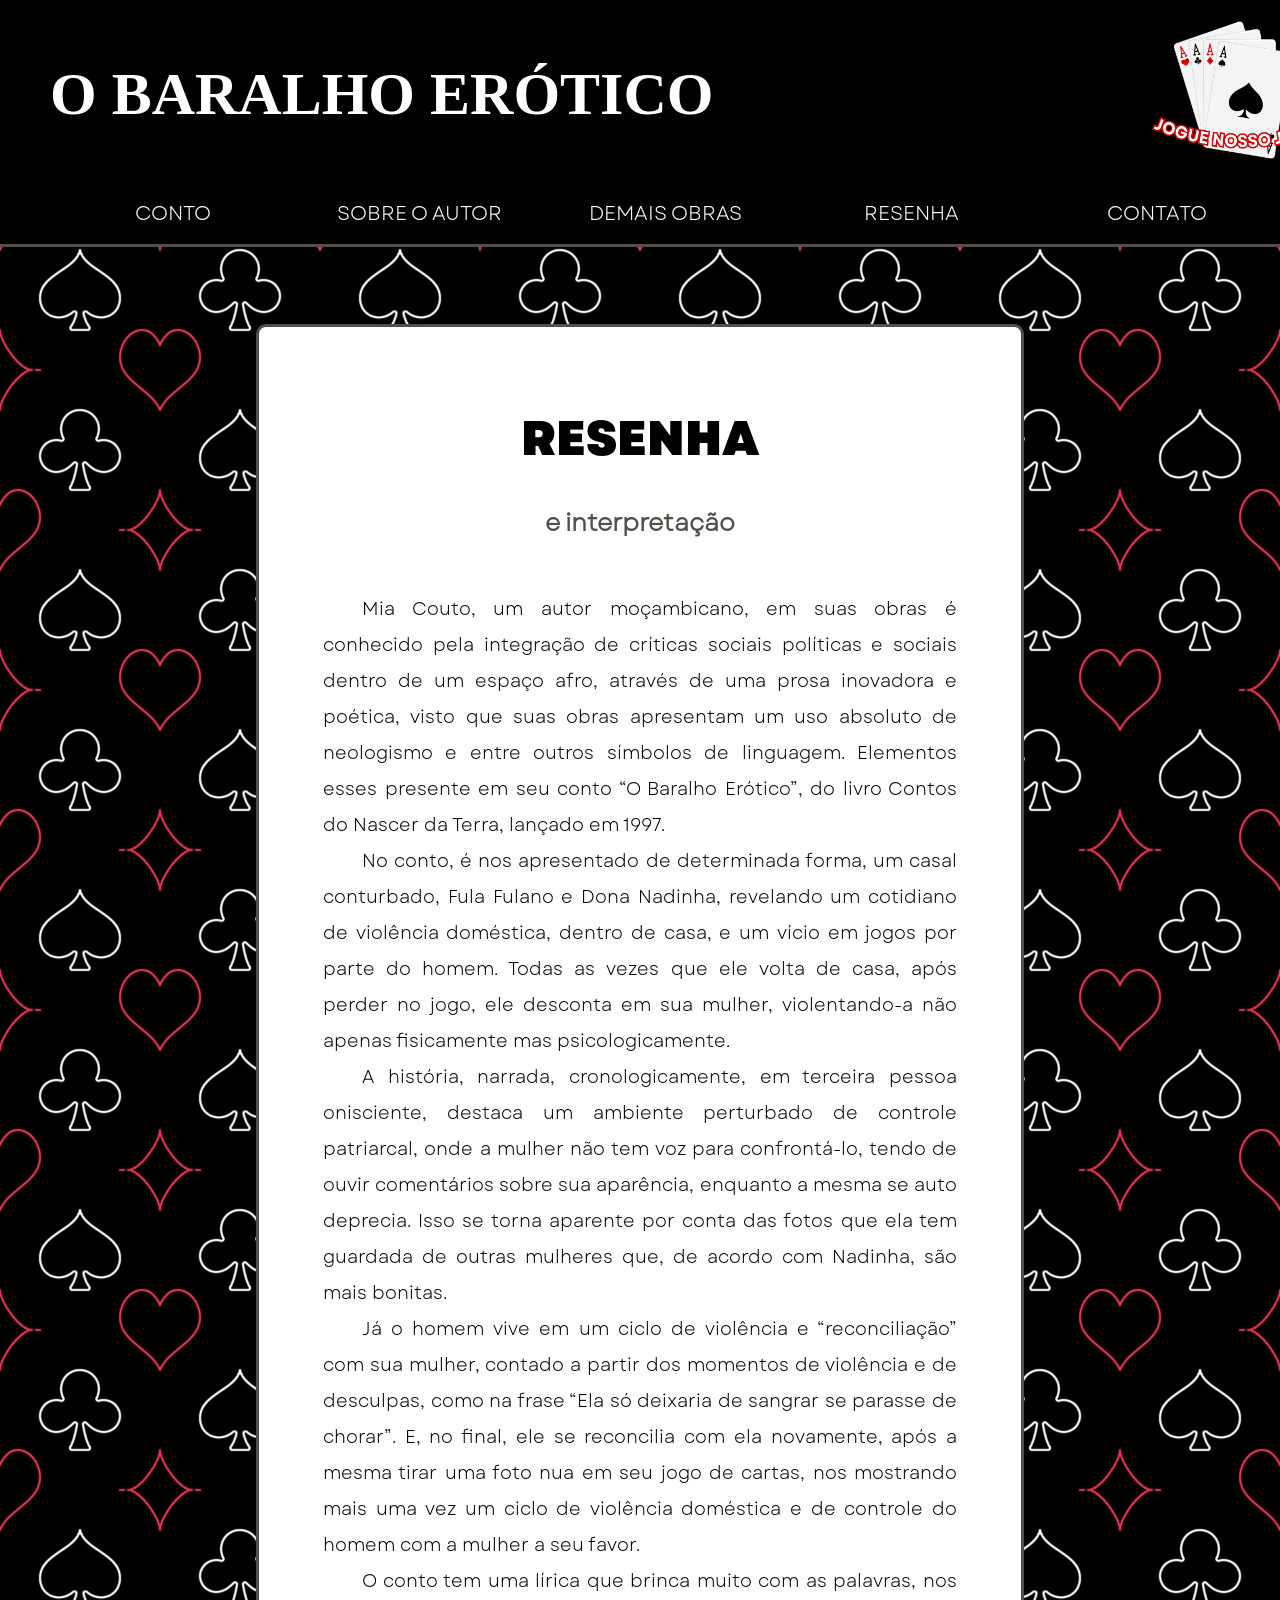
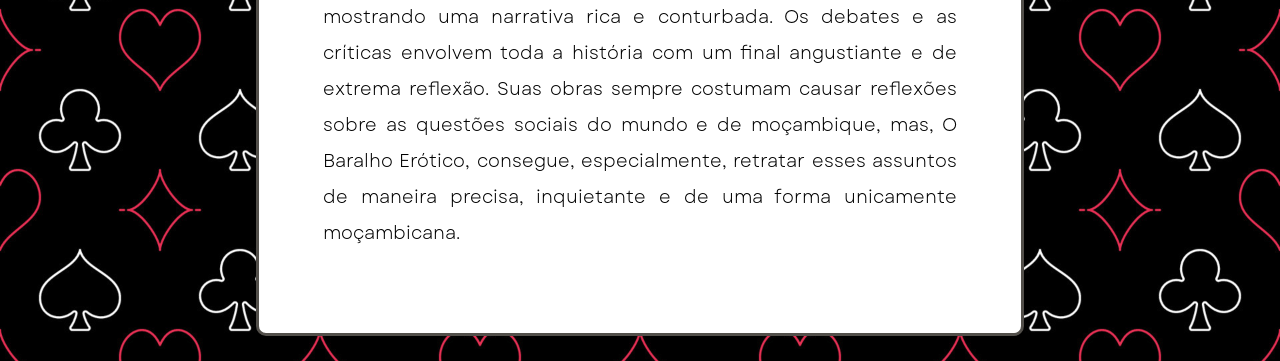
<file: resenhas.html>
<!DOCTYPE html>
<html lang="pt-br">
<head>
    <meta charset="UTF-8">
    <meta name="viewport" content="width=device-width, initial-scale=1.0">
    <title>O Baralho Erótico</title>
    <link rel="stylesheet" href="site.css">
</head>
<body>

    <!--CABEÇALHO-->

<div class="header">
    <h1>O BARALHO ERÓTICO</h1>
    
    <div class="icone">
        <a href="index.html" target="_blank">
        <img src="imagens/icone memory card.png" width="170" height="140" alt="Icone Jogo">
        </a> 
    </div>

    <!--TÓPICOS DO CABEÇALHO-->

    <div class="navegacao"> 
        <div class="item"> <a href="conto.html">CONTO</a></div>
        <div class="item"> <a href="miacouto.html">SOBRE O AUTOR</a></div>
        <div class="item"> <a href="obras.html">DEMAIS OBRAS</a></div>
        <div class="item"> <a href="resenhas.html">RESENHA</a></div>
        <div class="item"> <a href="contato.html">CONTATO</a></div>
    </div>

</div>

<div class="container">
    
    <div class="borda">
    
        <!--TÍTULO-->
        <div class="titulo5">
            <p>
            <h1>RESENHA</h1>
            </p>
        </div>

        <div class="titulo-cima5">
            <h2>e interpretação</h2>
        </div>
        

            <div class="texto5">
                <P>
                    ⠀⠀⠀Mia Couto, um autor moçambicano, em suas obras é conhecido pela integração de críticas sociais políticas e sociais dentro de um espaço afro, através de uma prosa inovadora e poética, visto que suas obras apresentam um uso absoluto de neologismo e entre outros símbolos de linguagem. Elementos esses presente em seu conto “O Baralho Erótico”, do livro Contos do Nascer da Terra, lançado em 1997.
                    <br>
	                ⠀⠀⠀No conto, é nos apresentado de determinada forma, um casal conturbado, Fula Fulano e Dona Nadinha, revelando um cotidiano de violência doméstica, dentro de casa, e um vício em jogos por parte do homem. Todas as vezes que ele volta de casa, após perder no jogo, ele desconta em sua mulher, violentando-a não apenas fisicamente mas psicologicamente.
                    <br>
                    ⠀⠀⠀A história, narrada, cronologicamente, em terceira pessoa onisciente, destaca um ambiente perturbado de controle patriarcal, onde a mulher não tem voz para confrontá-lo, tendo de ouvir comentários sobre sua aparência, enquanto a mesma se auto deprecia. Isso se torna aparente por conta das fotos que ela tem guardada de outras mulheres que, de acordo com Nadinha, são mais bonitas.
                    <br>
                    ⠀⠀⠀Já o homem vive em um ciclo de violência e “reconciliação” com sua mulher, contado a partir dos momentos de violência e de desculpas, como na frase “Ela só deixaria de sangrar se parasse de chorar”. E, no final, ele se reconcilia com ela novamente, após a mesma tirar uma foto nua em seu jogo de cartas, nos mostrando mais uma vez um ciclo de violência doméstica e de controle do homem com a mulher a seu favor.
                    <br>
	                ⠀⠀⠀O conto tem uma lírica que brinca muito com as palavras, nos mostrando uma narrativa rica e conturbada. Os debates e as críticas envolvem toda a história com um final angustiante e de extrema reflexão. Suas obras sempre costumam causar reflexões sobre as questões sociais do mundo e de moçambique, mas, O Baralho Erótico, consegue, especialmente, retratar esses assuntos de maneira precisa, inquietante e de uma forma unicamente moçambicana.
                </P>
            </div>
    </div>

</div>

</div>

</div>

    
</body>
</html>
</file>
<file: style.css>
body {
  min-height: 100vh;
  min-width: 100vh;
  background-image: url(imagens/fichas-de-cassino-e-cartas-de-poquer-em-fundo-de-feltro-verde_643825-2783.jpg);
  color: white;
  margin: 0;
  height: 100vh;
  display: flex;
  justify-content: center;
  align-items: center;
  background-repeat: no-repeat;
  background-size: cover; 
}

h1 {
    text-align: center;
    font-weight: 700;
    font-size: 50px;
}

p {
    text-align: center;
    font-size: 30px;
    font-weight: bold;
}

.actions {
    display: flex;
    justify-content: center;
}

.actions button {
    padding: 8px 16px;
    font-size: 30px;
    border-radius: 10px;
    background-color: #27ae60;
    color: white;
}

.grid-container {
  display: grid;
  justify-content: center;
  grid-gap: 16px;
  grid-template-columns: repeat(6, 140px);
  grid-template-rows: repeat(2, calc(140px / 2 * 3));
}

.card {
  height: calc(140px / 2 * 3);
  width: 140px;
  border-radius: 10px;
  background-color: white;
  position: relative;
  transform-style: preserve-3d;
  transition: all 0.5s ease-in-out;
}

.front-image {
  width: 120px;
  height: 200px;
}

.card.flipped {
  transform: rotateY(180deg);
}

.front, .back {
    backface-visibility: hidden;
    position: absolute;
    border-radius: 10px;
    top: 0;
    left: 0;
    height: 100%;
    width: 100%;
}

.card .front {
  display: flex;
  justify-content: center;
  align-items: center;
}

.card .back {
  background-image: url(assets/cartaatras.png);
  background-position: center center;
  background-size: cover;
  backface-visibility: hidden;
}

.card .front {
  transform: rotateY(180deg);
}

.titulo{
  color: white; /* Cor do texto */
    font-size: 40px;
    font-family: "Garet";
    text-shadow: 
        -2px -2px 0 #000,  
        2px -2px 0 #000,
        -2px 2px 0 #000,
        2px 2px 0 #000; /* Cor do contorno */
}

.comebacks{
        position: fixed; 
        top: 0;          
        left: 0;
        z-index: 1000; 
        margin: 10px;

}
</file>
<file: site.css>
@font-face {
    font-family: "JQKA";
    src: url(/fontes/JQKAs\ Wild.otf);
}

@font-face {
    font-family: Garet;
    src: url(fontes/Garet-Book.otf);
}

@font-face {
    font-family: Garet Negrito;
    src: url(fontes/Garet-Heavy.otf);
}

    /*CORPO DO SITE*/

body{
    margin: 0;
    padding: 0;
    height: 100vh;
    background-image: url('imagens/fundo\ baralho.jpg');
    background-repeat: repeat-y;
    background-attachment: scroll;
    background-position: center;
    background-size: cover;
    flex-wrap: wrap;
    overflow-x: hidden;
}


    /*CABEÇALHO*/

.header{
    padding: 20px 0px 0px 20px;
    padding-left: 50px;
    text-align: left;
    background: black;
    color: white;
    font-size: 30px;
    font-family: Georgia, 'Times New Roman', Times, serif;
    border-bottom: solid;
    border-color: #524f4a;
}

.navegacao{
    display: flex;
    flex-wrap: nowrap; 
    text-align: center;
    color: white;
    background: black;
    font-family: "Garet";
}

 .item{
    font-size: 20px;
    width: 80%;
    height: 45px;
    text-align: center;
    padding: 30px 0px 0px 0px;
 }

 .item a{
    color: white;
    text-decoration: none;
 }

 .item:hover{
    background: linear-gradient(180deg, #000000, #db2d4d);
 }


    /*PÁGINA AUTOR*/

.container{
    display: flex;
    flex-wrap: wrap;
    flex-direction: row;
    justify-content: flex-start;
}

    /*BORDAS*/

.borda{
    border-style: solid;
    border-color: #524f4a;
    border-radius: 10px;
    margin-left: 20%;
    margin-right: 20%;
    margin-top: 6%;
    margin-bottom: 2%;
    padding: 1% 5% 5% 5%;
    background-color: #ffffff;
    justify-content: center;
    align-items: center;
    flex-wrap: nowrap;
}

    /*TÍTULOS*/

.titulo1{
    text-align: center;
    padding-bottom: 1%;
    font-family: "Garet Negrito";
    font-size: 24px;
}

.titulo2{
    text-align: center;
    padding-bottom: 1%;
    font-family: "Garet Negrito";
    font-size: 24px;
}

.titulo3{
    text-align: center;
    padding-top: 5%;
    padding-bottom: 1%;
    font-family: "Garet Negrito";
    font-size: 24px;
}

.titulo4{
    text-align: center;
    padding-bottom: 1%;
    padding-top: 5%;
    font-family: "Garet Negrito";
    font-size: 24px;
}

.titulo5{
    text-align: center;
    padding-top: 5%;
    font-family: "Garet Negrito";
    font-size: 24px;
}


    /*TÍTULO EM CIMA*/

.titulo-cima1{
    text-align: center;
    color: #524f4a;
    padding-top: 4%;
    font-family: "Garet";
}

.titulo-cima2{
    text-align: center;
    color: #524f4a;
    padding-top: 4%;
    font-family: "Garet";
}

.titulo-cima5{
    text-align: center;
    color: #524f4a;
    font-family: "Garet";
    padding-bottom: 2%;
}

    /*TEXTO*/

.texto1{
    text-align: justify;
    line-height: 200%;
    font-family: "Garet";
    font-size: 18px;
}

.texto2{
    text-align: justify;
    line-height: 200%;
    font-family: "Garet";
    font-size: 18px;
}

.texto3{
    text-align: center;
    padding-top: 2%;
    padding-left: 20%;
    padding-right: 20%;
    line-height: 200%;
    font-family: "Garet";
    font-size: 18px;
}

.texto4 {
    text-align: center;
    padding-top: 2%;
    padding-left: 20%;
    padding-right: 20%;
    line-height: 200%;
    font-family: "Garet";
    font-size: 18px;
}

.texto5{
    text-align: justify;
    line-height: 200%;
    font-family: "Garet";
    font-size: 18px;
}

/*ICONE*/

.icone{
    width: 100px;
    height: 100px;
    position: absolute;
    top: 20px;
    left: 90%; 
    z-index: 10; 
}
</file>
